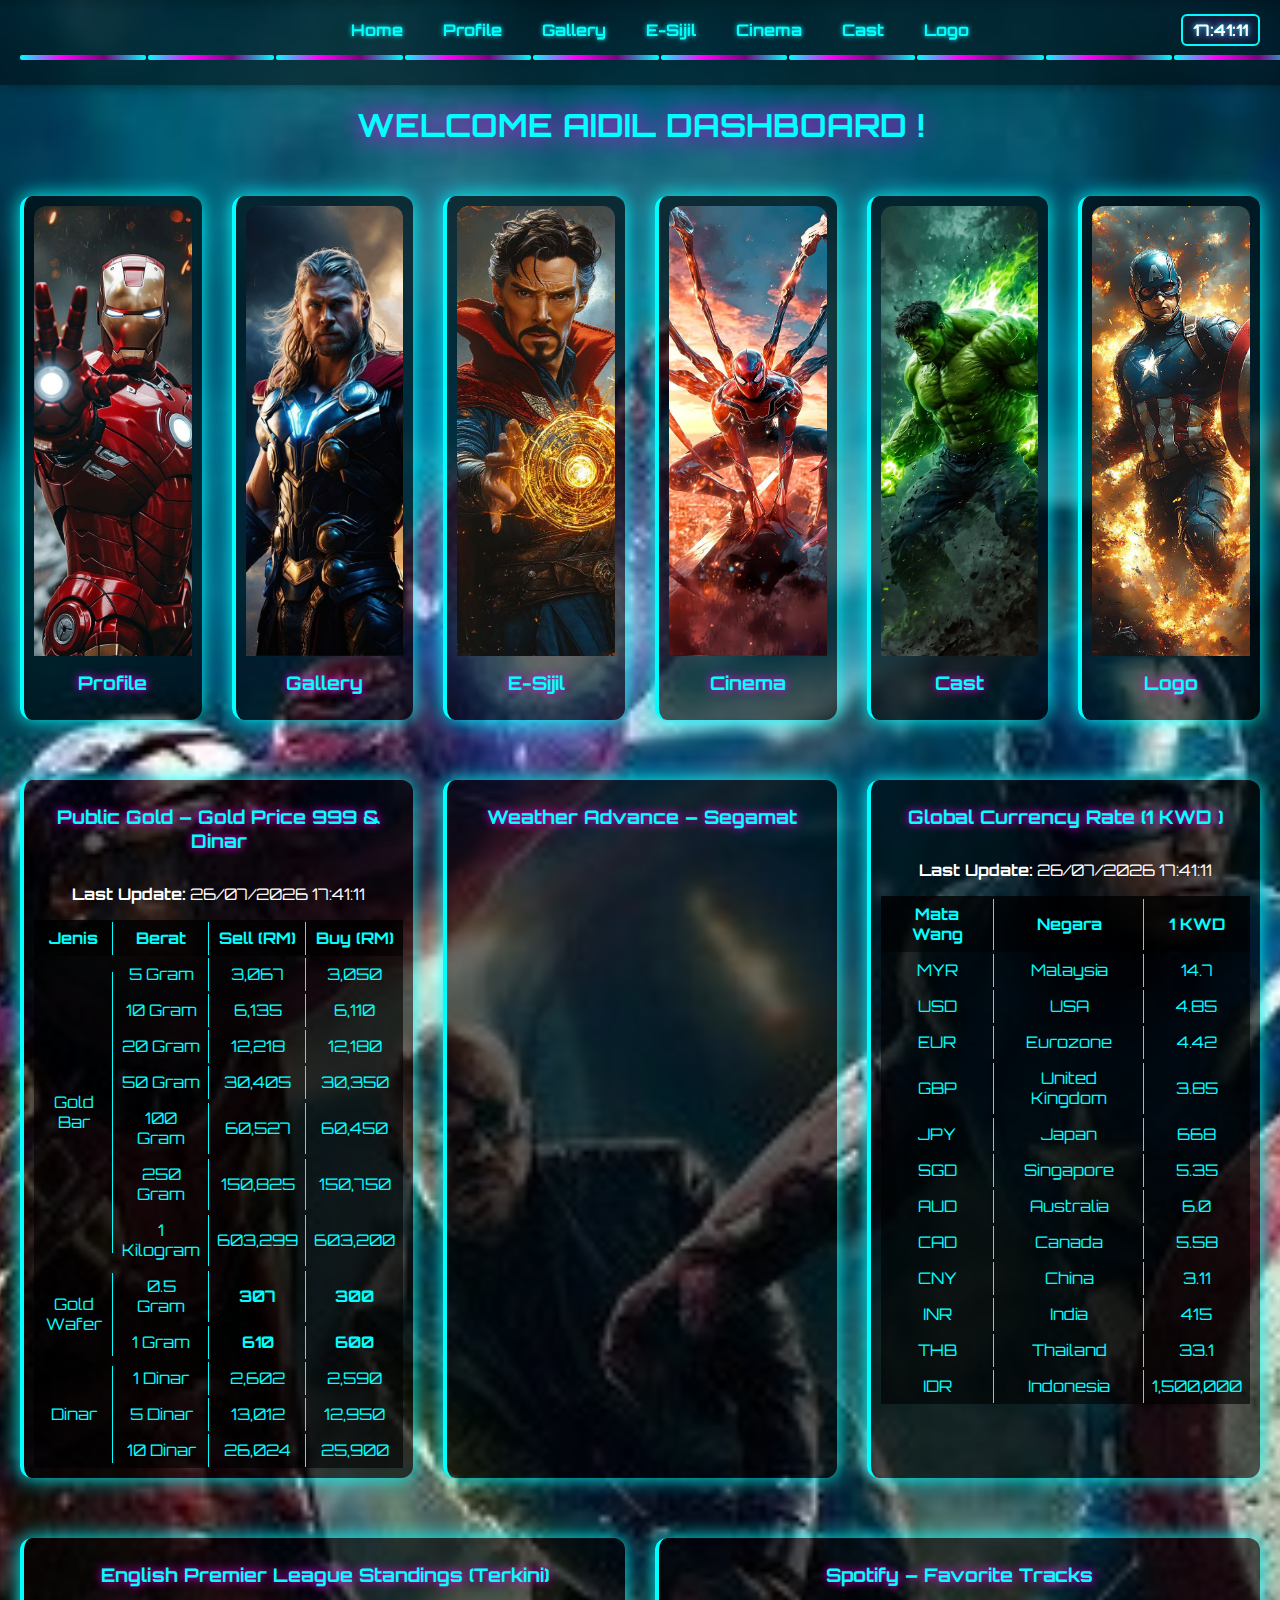
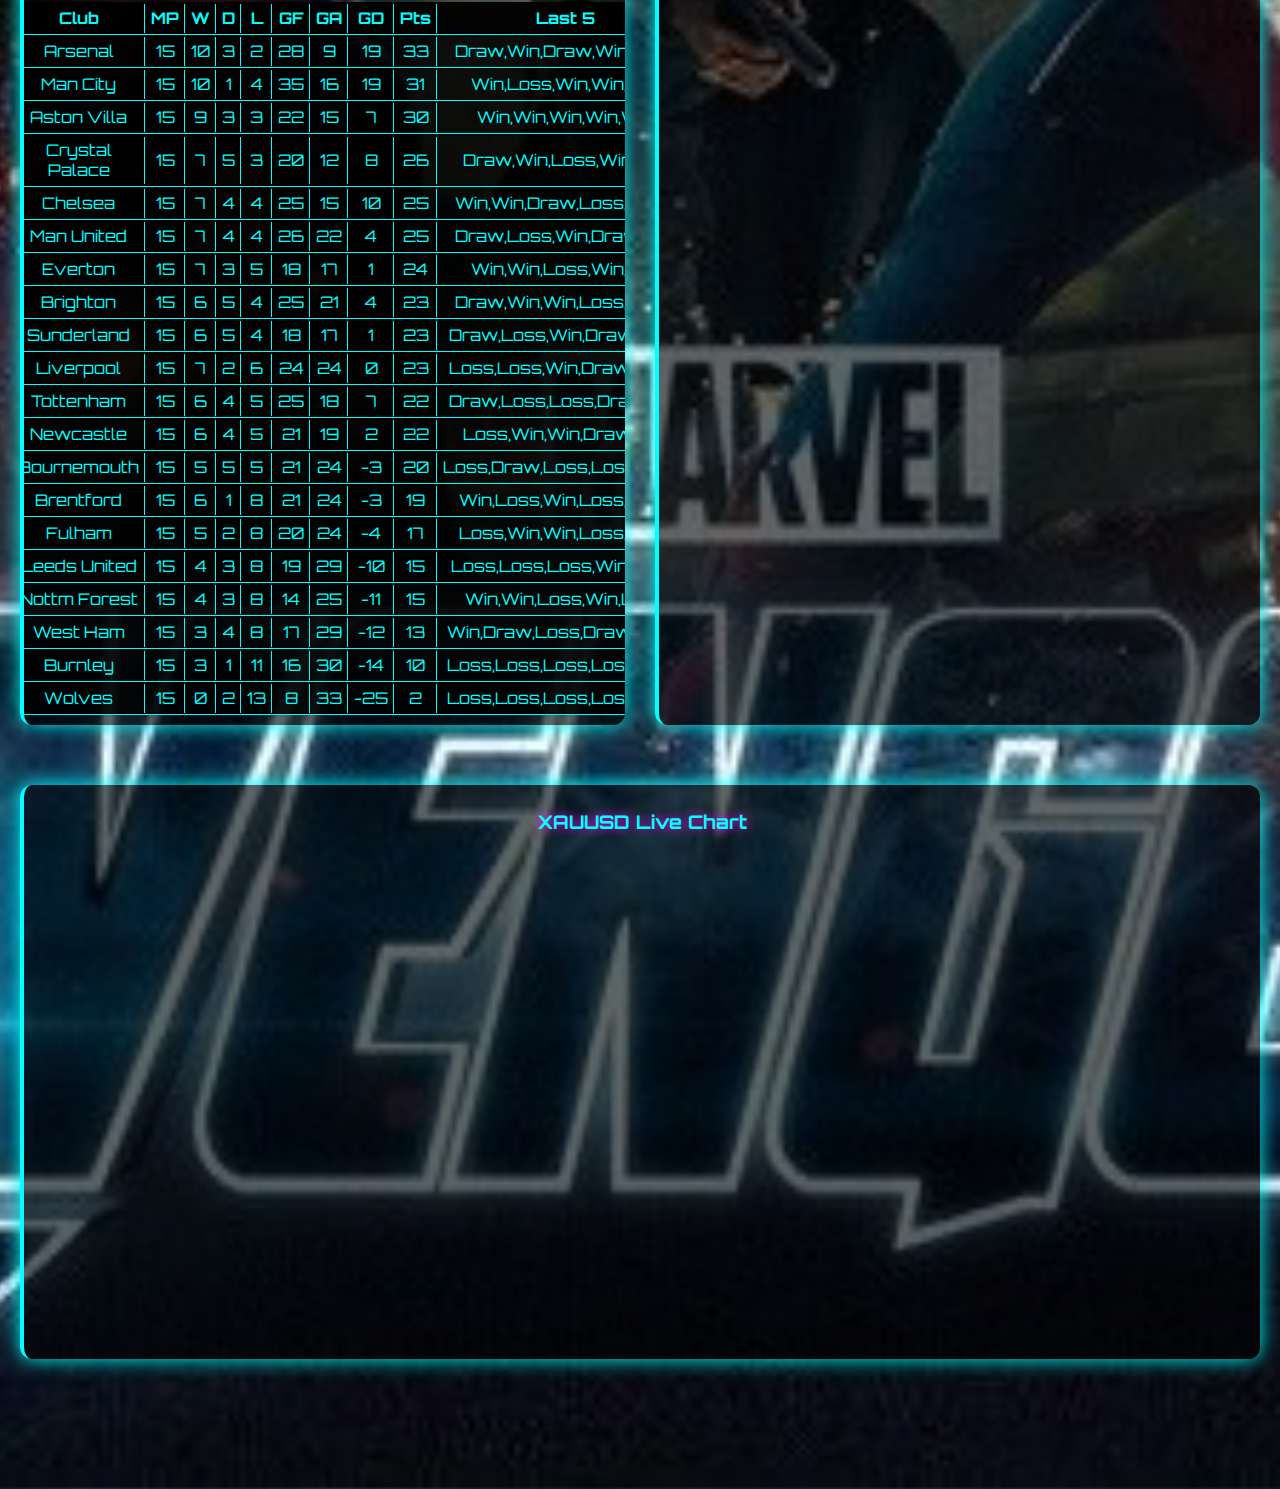
<file: index.html>
<!DOCTYPE html>
<html>
<head>
    <title>Avengers Gamers Dashboard – Gamers Neon</title>
    <style>
        @import url('https://fonts.googleapis.com/css2?family=Orbitron:wght@400;700&display=swap');

        /* ================= GLOBAL ================= */
        body {
            margin: 0;
            font-family: 'Orbitron', monospace;
            color: white;
            background-image: url('images/home_bg.jpg');
            background-size: cover;
            background-position: center;
            min-height: 100vh;
            overflow-x: hidden;
            padding-bottom: 100px;
        }

        /* ================= SCROLLBAR ================= */
        ::-webkit-scrollbar {
            width: 12px;
        }

        ::-webkit-scrollbar-track {
            background: #111;
        }

        ::-webkit-scrollbar-thumb {
            background: cyan;
            border-radius: 6px;
            box-shadow: 0 0 10px cyan;
        }

        ::-webkit-scrollbar-thumb:hover {
            background: #ff00ff;
            box-shadow: 0 0 15px #ff00ff;
        }

        /* Navbar */
        .navbar {
            width: 100%;
            display: flex;
            flex-direction: column;
            align-items: center; 
            padding: 10px 20px;
            background: rgba(0,0,0,0.5);
            backdrop-filter: blur(5px);
            box-shadow: 0 0 15px rgba(0,0,0,0.5);
            position: sticky;
            top: 0;
            z-index: 1000;
        }

        .navbar-menu-container {
            display: flex;
            justify-content: center;
            align-items: center;
            gap: 15px;
            width: 100%;
            max-width: 1200px;
            position: relative;
        }

        .navbar-menu {
            display: flex;
            gap: 12px;
            justify-content: center;
            align-items: center;
        }

        .navbar a {
            padding: 10px 14px;
            color: #00ffff;
            text-decoration: none;
            font-weight: bold;
            border-radius: 6px;
            text-shadow: 0 0 5px #00ffff;
            transition: 0.3s;
        }

        .navbar a:hover {
            background: #00ffff;
            color: #0d0d0d;
            text-shadow: 0 0 15px #ff00ff;
        }

        #digitalClock {
            font-family: 'Orbitron', monospace;
            font-size: 16px;
            font-weight: bold;
            padding: 4px 10px;
            border: 2px solid #00ffff;
            border-radius: 6px;
            text-align: center;
            text-shadow: 0 0 5px #00ffff, 0 0 15px #ff00ff;
            position: absolute;
            right: 0;
        }
        /* Visualizer */
        .navbar-visualizer {
            width: 100%;
            height: 20px;
            display: flex;
            gap: 2px;
            margin-top: 5px;
            overflow: hidden;
        }

        .navbar-visualizer .bar {
            flex: 1;
            height: 5px;
            background: linear-gradient(90deg, cyan, magenta, purple, cyan);
            border-radius: 2px;
            transition: height 0.05s linear;
        }
        /* ===== Avengers Gamers Dashboard ===== */
        h1 {
            text-align: center;
            margin-top: 20px;
            color: #00ffff;
            text-shadow: 0 0 25px #ff00ff;
        }

        /* Dashboard Grid */
        .dashboard {
            display: grid;
            gap: 30px; /* jarak lebih luas antara card */
            padding: 30px 20px;
        }

        .dashboard.top-section { 
            grid-template-columns: repeat(auto-fit, minmax(160px, 1fr)); 
        }
        .dashboard.middle-section { 
            grid-template-columns: repeat(auto-fit, minmax(280px, 1fr)); 
        }
        .dashboard.bottom-section { 
            grid-template-columns: repeat(auto-fit, minmax(320px, 1fr)); 
        }

        /* Card */
        .card {
            background: rgba(0,0,0,0.6);
            border-left: 4px solid #00ffff;
            box-shadow: 0 0 20px cyan;
            border-radius: 12px;
            text-align: center;
            cursor: pointer;
            display: flex;
            flex-direction: column;
            align-items: center;
            transition: all 0.3s ease;
            overflow: hidden;
            padding: 10px;
            min-height: 480px;
        }

        .card img, .card iframe {
            width: 100%;
            height: 450px;
            object-fit: cover;
            border-radius: 12px 12px 0 0;
        }

        .card h3 {
            color: #00ffff;
            text-shadow: 0 0 10px #ff00ff;
            margin: 15px 0;
        }

        .card:hover {
            border-left-color: #ff00ff;
            box-shadow: 0 0 40px #8a2be2;
            transform: translateY(-5px);
        }

        /* Tables */
        table {
            width:100%;
            border-collapse: collapse;
            color: #00ffff;
            font-family: 'Orbitron', monospace;
            text-align: center;
        }

        th, td {
            border: none;
            padding: 8px;
            position: relative;
            transition: all 0.3s ease;
        }

        td:not(:last-child)::after, th:not(:last-child)::after {
            content: '';
            position: absolute;
            right: 0;
            top: 5%;
            width: 1px;
            height: 90%;
            background: #00ffff;
        }

        td:hover, th:hover {
            color: #ff00ff;
            text-shadow: 0 0 5px #ff00ff, 0 0 15px #ff00ff, 0 0 25px #ff00ff;
            cursor: pointer;
        }

        thead tr { background: rgba(0,0,0,0.8); }
        tbody tr { background: rgba(0,0,0,0.6); }

        @keyframes neonBlink {
            0%,100% {color: #39ff14; text-shadow: 0 0 5px #39ff14, 0 0 15px #39ff14;}
            50% {color: #00ff00; text-shadow: 0 0 15px #00ff00, 0 0 30px #39ff14;}
        }
        .neon { font-weight:bold; animation: neonBlink 1s infinite; }

        /* EPL Table */
        #eplStandings th, #eplStandings td {
            padding: 6px;
            border-bottom: 1px solid #00ffff;
        }
        #eplStandings th { background: rgba(0,0,0,0.8); }
        #eplStandings td { background: rgba(0,0,0,0.6); }
        #eplStandings td:hover { color: #ff00ff; text-shadow: 0 0 5px #ff00ff, 0 0 15px #ff00ff; }

        /* Responsive */
        @media screen and (max-width: 900px){
            .dashboard {
                gap: 20px;
                padding: 20px 10px;
            }
            .card { min-height: 420px; }
        }

        @media screen and (max-width: 600px){
            .dashboard { gap: 15px; padding: 15px 10px; }
            .card img, .card iframe { height: 350px; }
            #digitalClock { position: relative; right: auto; margin-top: 5px; }
            .card { min-height: 400px; }
        }
    </style>
</head>
<body>

    

<!-- Navbar -->
<div class="navbar">
    <div class="navbar-menu-container">
        <div class="navbar-menu">
            <a href="index.html">Home</a>
            <a href="profile.html">Profile</a>
            <a href="gallery.html">Gallery</a>
            <a href="esijil.html">E-Sijil</a>
            <a href="cinema.html">Cinema</a>
            <a href="cast.html">Cast</a>
            <a href="Logo.html">Logo</a>
        </div>
        <div id="digitalClock"></div>
    </div>
    <div class="navbar-visualizer">
        <div class="bar"></div><div class="bar"></div><div class="bar"></div>
        <div class="bar"></div><div class="bar"></div><div class="bar"></div>
        <div class="bar"></div><div class="bar"></div><div class="bar"></div>
        <div class="bar"></div>
    </div>
</div>

<h1> WELCOME AIDIL DASHBOARD !</h1>

<!-- Top 6 Cards -->
<div class="dashboard top-section">
    <div class="card" onclick="location.href='profile.html'"><img src="images/card_profile.jpg"><h3>Profile</h3></div>
    <div class="card" onclick="location.href='gallery.html'"><img src="images/card_gallery.jpg"><h3>Gallery</h3></div>
    <div class="card" onclick="location.href='esijil.html'"><img src="images/card_e-sijil.jpg"><h3>E-Sijil</h3></div>
    <div class="card" onclick="location.href='cinema.html'"><img src="images/card_cinema.jpg"><h3>Cinema</h3></div>
    <div class="card" onclick="location.href='cast.html'"><img src="images/card_cast.jpg"><h3>Cast</h3></div>
    <div class="card" onclick="location.href='logo.html'"><img src="images/card_logo.jpg"><h3>Logo</h3></div>
</div>

<!-- Middle 3 Cards -->
<div class="dashboard middle-section">
    <!-- Gold -->
    <div class="card">
        <h3>Public Gold – Gold Price 999 & Dinar</h3>
        <p><strong>Last Update:</strong> <span id="goldLastUpdate"></span></p>
        <table>
            <thead><tr><th>Jenis</th><th>Berat</th><th>Sell (RM)</th><th>Buy (RM)</th></tr></thead>
            <tbody>
                <tr><td rowspan="7">Gold Bar</td><td>5 Gram</td><td>3,067</td><td>3,050</td></tr>
                <tr><td>10 Gram</td><td>6,135</td><td>6,110</td></tr>
                <tr><td>20 Gram</td><td>12,218</td><td>12,180</td></tr>
                <tr><td>50 Gram</td><td>30,405</td><td>30,350</td></tr>
                <tr><td>100 Gram</td><td>60,527</td><td>60,450</td></tr>
                <tr><td>250 Gram</td><td>150,825</td><td>150,750</td></tr>
                <tr><td>1 Kilogram</td><td>603,299</td><td>603,200</td></tr>
                <tr><td rowspan="2">Gold Wafer</td><td>0.5 Gram</td><td class="neon">307</td><td class="neon">300</td></tr>
                <tr><td>1 Gram</td><td class="neon">610</td><td class="neon">600</td></tr>
                <tr><td rowspan="3">Dinar</td><td>1 Dinar</td><td>2,602</td><td>2,590</td></tr>
                <tr><td>5 Dinar</td><td>13,012</td><td>12,950</td></tr>
                <tr><td>10 Dinar</td><td>26,024</td><td>25,900</td></tr>
            </tbody>
        </table>
    </div>

    <!-- Weather -->
    <div class="card">
        <h3>Weather Advance – Segamat</h3>
        <iframe src="https://embed.windy.com/embed2.html?lat=2.49&lon=102.79&zoom=6&level=surface&overlay=rain&product=ecmwf"
            style="width:100%; height:450px; border-radius:12px; border:none;"></iframe>
    </div>

    <!-- Currency -->
    <div class="card">
        <h3>Global Currency Rate (1 KWD )</h3>
        <p><strong>Last Update:</strong> <span id="currencyLastUpdate"></span></p>
        <table>
            <thead><tr><th>Mata Wang</th><th>Negara</th><th>1 KWD </th></tr></thead>
            <tbody>
                <tr><td>MYR</td><td>Malaysia</td><td>14.7</td></tr>
                <tr><td>USD</td><td>USA</td><td>4.85</td></tr>
                <tr><td>EUR</td><td>Eurozone</td><td>4.42</td></tr>
                <tr><td>GBP</td><td>United Kingdom</td><td>3.85</td></tr>
                <tr><td>JPY</td><td>Japan</td><td>668</td></tr>
                <tr><td>SGD</td><td>Singapore</td><td>5.35</td></tr>
                <tr><td>AUD</td><td>Australia</td><td>6.0</td></tr>
                <tr><td>CAD</td><td>Canada</td><td>5.58</td></tr>
                <tr><td>CNY</td><td>China</td><td>3.11</td></tr>
                <tr><td>INR</td><td>India</td><td>415</td></tr>
                <tr><td>THB</td><td>Thailand</td><td>33.1</td></tr>
                <tr><td>IDR</td><td>Indonesia</td><td>1,500,000</td></tr>
            </tbody>
        </table>
    </div>
</div>

<!-- Bottom 1: EPL Standings + Spotify -->
<div class="dashboard bottom-section">
    <!-- EPL Standings -->
    <div class="card">
        <h3>English Premier League Standings (Terkini)</h3>
        <table id="eplStandings">
            <thead>
                <tr>
                    <th>Rank</th>
                    <th>Club</th>
                    <th>MP</th>
                    <th>W</th>
                    <th>D</th>
                    <th>L</th>
                    <th>GF</th>
                    <th>GA</th>
                    <th>GD</th>
                    <th>Pts</th>
                    <th>Last 5</th>
                </tr>
            </thead>
            <tbody></tbody>
        </table>
    </div>

    <!-- Spotify -->
    <div class="card">
        <h3>Spotify – Favorite Tracks</h3>
        <iframe src="https://open.spotify.com/embed/playlist/37i9dQZF1DXcBWIGoYBM5M" 
            width="100%" height="450" frameborder="0" allowtransparency="true" allow="encrypted-media" 
            style="border-radius:12px; border:none;"></iframe>
    </div>
</div>

<!-- Bottom 2: TradingView -->
<div class="dashboard bottom-section">
    <div class="card">
        <h3>XAUUSD Live Chart</h3>
        <iframe src="https://s.tradingview.com/widgetembed/?symbol=XAUUSD&interval=60&hidesidetoolbar=1&theme=dark&style=1"
            style="width:100%; height:500px; border-radius:12px; border:none;"></iframe>
    </div>
</div>

<script>
    // Update clock & last update
    function updateAllTime() {
        const now = new Date();
        const day = String(now.getDate()).padStart(2,'0');
        const month = String(now.getMonth()+1).padStart(2,'0');
        const year = now.getFullYear();
        const h = String(now.getHours()).padStart(2,'0');
        const m = String(now.getMinutes()).padStart(2,'0');
        const s = String(now.getSeconds()).padStart(2,'0');
        const formattedTime = `${day}/${month}/${year} ${h}:${m}:${s}`;

        document.getElementById('goldLastUpdate').textContent = formattedTime;
        document.getElementById('currencyLastUpdate').textContent = formattedTime;
        document.getElementById('digitalClock').textContent = h+':'+m+':'+s;
    }
    setInterval(updateAllTime,1000);
    updateAllTime();

    // EPL Data
    const eplData = [
      {rank:1, club:"Arsenal", mp:15, w:10, d:3, l:2, gf:28, ga:9, gd:19, pts:33, last5:"Draw,Win,Draw,Win,Loss"},
      {rank:2, club:"Man City", mp:15, w:10, d:1, l:4, gf:35, ga:16, gd:19, pts:31, last5:"Win,Loss,Win,Win,Win"},
      {rank:3, club:"Aston Villa", mp:15, w:9, d:3, l:3, gf:22, ga:15, gd:7, pts:30, last5:"Win,Win,Win,Win,Win"},
      {rank:4, club:"Crystal Palace", mp:15, w:7, d:5, l:3, gf:20, ga:12, gd:8, pts:26, last5:"Draw,Win,Loss,Win,Win"},
      {rank:5, club:"Chelsea", mp:15, w:7, d:4, l:4, gf:25, ga:15, gd:10, pts:25, last5:"Win,Win,Draw,Loss,Draw"},
      {rank:6, club:"Man United", mp:15, w:7, d:4, l:4, gf:26, ga:22, gd:4, pts:25, last5:"Draw,Loss,Win,Draw,Win"},
      {rank:7, club:"Everton", mp:15, w:7, d:3, l:5, gf:18, ga:17, gd:1, pts:24, last5:"Win,Win,Loss,Win,Win"},
      {rank:8, club:"Brighton", mp:15, w:6, d:5, l:4, gf:25, ga:21, gd:4, pts:23, last5:"Draw,Win,Win,Loss,Draw"},
      {rank:9, club:"Sunderland", mp:15, w:6, d:5, l:4, gf:18, ga:17, gd:1, pts:23, last5:"Draw,Loss,Win,Draw,Loss"},
      {rank:10, club:"Liverpool", mp:15, w:7, d:2, l:6, gf:24, ga:24, gd:0, pts:23, last5:"Loss,Loss,Win,Draw,Draw"},
      {rank:11, club:"Tottenham", mp:15, w:6, d:4, l:5, gf:25, ga:18, gd:7, pts:22, last5:"Draw,Loss,Loss,Draw,Win"},
      {rank:12, club:"Newcastle", mp:15, w:6, d:4, l:5, gf:21, ga:19, gd:2, pts:22, last5:"Loss,Win,Win,Draw,Win"},
      {rank:13, club:"Bournemouth", mp:15, w:5, d:5, l:5, gf:21, ga:24, gd:-3, pts:20, last5:"Loss,Draw,Loss,Loss,Draw"},
      {rank:14, club:"Brentford", mp:15, w:6, d:1, l:8, gf:21, ga:24, gd:-3, pts:19, last5:"Win,Loss,Win,Loss,Loss"},
      {rank:15, club:"Fulham", mp:15, w:5, d:2, l:8, gf:20, ga:24, gd:-4, pts:17, last5:"Loss,Win,Win,Loss,Loss"},
      {rank:16, club:"Leeds United", mp:15, w:4, d:3, l:8, gf:19, ga:29, gd:-10, pts:15, last5:"Loss,Loss,Loss,Win,Draw"},
      {rank:17, club:"Nottm Forest", mp:15, w:4, d:3, l:8, gf:14, ga:25, gd:-11, pts:15, last5:"Win,Win,Loss,Win,Loss"},
      {rank:18, club:"West Ham", mp:15, w:3, d:4, l:8, gf:17, ga:29, gd:-12, pts:13, last5:"Win,Draw,Loss,Draw,Draw"},
      {rank:19, club:"Burnley", mp:15, w:3, d:1, l:11, gf:16, ga:30, gd:-14, pts:10, last5:"Loss,Loss,Loss,Loss,Loss"},
      {rank:20, club:"Wolves", mp:15, w:0, d:2, l:13, gf:8, ga:33, gd:-25, pts:2, last5:"Loss,Loss,Loss,Loss,Loss"}
    ];

    const tbody = document.querySelector("#eplStandings tbody");
    eplData.forEach(team => {
        const row = document.createElement("tr");
        row.innerHTML = `
            <td>${team.rank}</td>
            <td>${team.club}</td>
            <td>${team.mp}</td>
            <td>${team.w}</td>
            <td>${team.d}</td>
            <td>${team.l}</td>
            <td>${team.gf}</td>
            <td>${team.ga}</td>
            <td>${team.gd}</td>
            <td>${team.pts}</td>
            <td>${team.last5}</td>
        `;
        tbody.appendChild(row);
    });
</script>

</body>
</html>
</file>
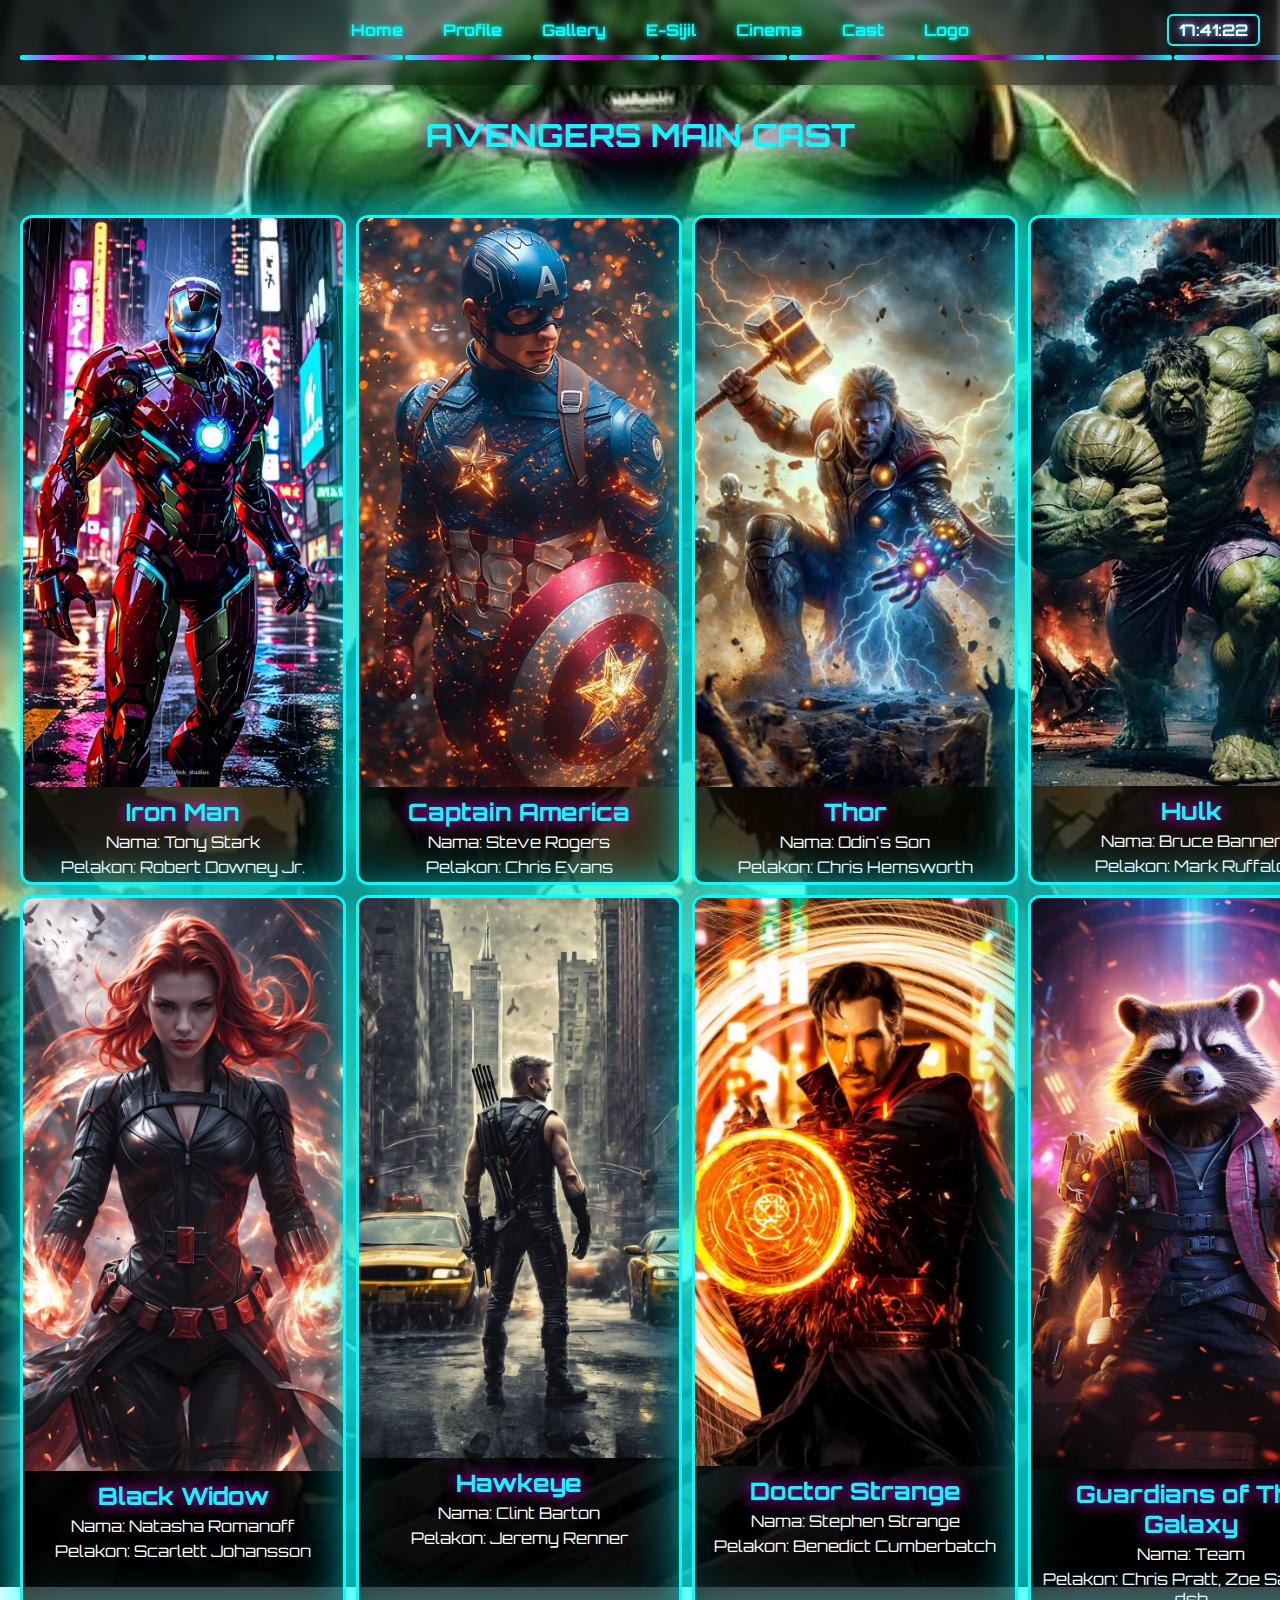
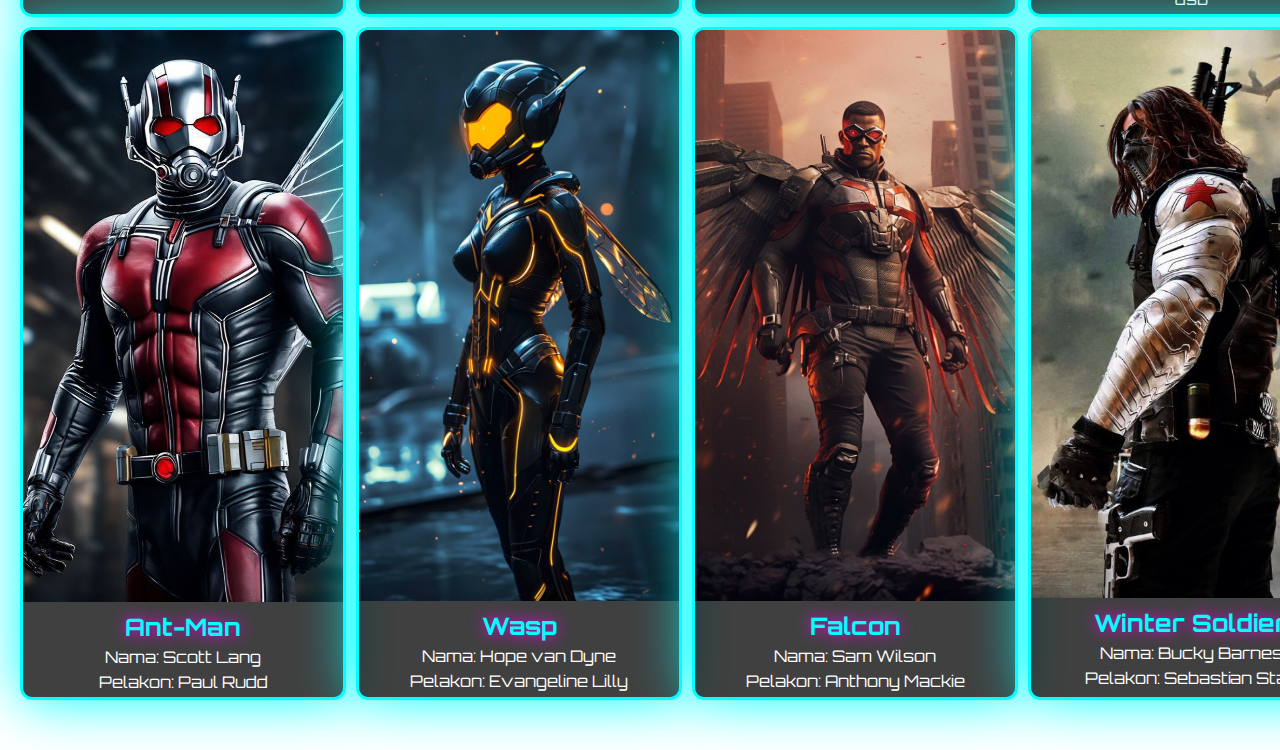
<file: cast.html>
<!DOCTYPE html>
<html>
<head>
    <title>Cast Avengers – Gamers Neon</title>
    <style>
        @import url('https://fonts.googleapis.com/css2?family=Orbitron:wght@400;700&display=swap');

        /* ================= GLOBAL ================= */
        body {
            margin: 0;
            font-family: 'Orbitron', monospace;
            background: url('images/cast_bg.jpg') no-repeat center center fixed;
            background-size: cover;
            color: #fff;
            overflow-x: hidden;
        }

        /* ================= SCROLLBAR ================= */
        ::-webkit-scrollbar {
            width: 12px;
        }

        ::-webkit-scrollbar-track {
            background: #111;
        }

        ::-webkit-scrollbar-thumb {
            background: cyan;
            border-radius: 6px;
            box-shadow: 0 0 10px cyan;
        }

        ::-webkit-scrollbar-thumb:hover {
            background: #ff00ff;
            box-shadow: 0 0 15px #ff00ff;
        }

        /* ================= NAVBAR ================= */
.navbar {
    width: 100%;
    display: flex;
    flex-direction: column;
    align-items: center; 
    padding: 10px 20px;
    background: rgba(0,0,0,0.5);
    backdrop-filter: blur(5px);
    box-shadow: 0 0 15px rgba(0,0,0,0.5);
    position: sticky;
    top: 0;
    z-index: 1000;
}

.navbar-menu-container {
    display: flex;
    justify-content: center;
    align-items: center;
    gap: 15px;
    width: 100%;
    max-width: 1200px;
    position: relative;
}

.navbar-menu {
    display: flex;
    gap: 12px;
    justify-content: center;
    align-items: center;
}

.navbar a {
    padding: 10px 14px;
    color: #00ffff;
    text-decoration: none;
    font-weight: bold;
    border-radius: 6px;
    text-shadow: 0 0 5px #00ffff;
    transition: 0.3s;
}

.navbar a:hover {
    background: #00ffff;
    color: #111;
    text-shadow: 0 0 15px #ff00ff;
}

#digitalClock {
    font-family: 'Orbitron', monospace;
    font-size: 16px;
    font-weight: bold;
    padding: 4px 10px;
    border: 2px solid #00ffff;
    border-radius: 6px;
    text-align: center;
    text-shadow: 0 0 5px #00ffff, 0 0 15px #ff00ff;
    position: absolute;
    right: 0;
}

.navbar-visualizer {
    width: 100%;
    height: 20px;
    display: flex;
    gap: 2px;
    margin-top: 5px;
    overflow: hidden;
}

.navbar-visualizer .bar {
    flex: 1;
    height: 5px;
    background: linear-gradient(90deg, cyan, magenta, purple, cyan);
    border-radius: 2px;
    transition: height 0.05s linear;
}

        h1 {
    text-align: center;
    color: #00ffff;
    text-shadow: 0 0 25px #ff00ff;
    margin-top: 30px;   /* RAPAT DENGAN NAVBAR */
    margin-bottom: 10px; /* rapat dengan card */
}


        /* CAST GRID BESAR */
        .cast-container {
            display: grid;
            grid-template-columns: repeat(6, 1fr);
            gap: 10px; /* rapat */
            padding: 50px 20px;
            justify-items: center;
        }

        /* Card individual BESAR */
        .cast-card {
            background: rgba(0,0,0,0.75);
            border: 3px solid #00ffff;
            border-radius: 12px;
            box-shadow: 0 0 55px #00ffff;
            width: 300px; /* lebih besar dari sebelumnya */
            overflow: hidden;
            transition: 0.3s;
            text-align: center;
        }

        .cast-card:hover {
            border-color: #ff00ff;
            box-shadow: 0 0 70px #ff00ff;
        }

        .cast-card img {
            width: 100%;
            height: auto;
            display: block;
        }

        .cast-card h2 {
            margin: 10px 0 5px 0;
            color:#00ffff;
            font-size: 24px;
            text-shadow:0 0 15px #ff00ff;
        }

        .cast-card p {
            margin: 5px 0;
            font-size: 16px;
        }

        /* RESPONSIVE */
        @media(max-width: 1600px){
            .cast-container {
                grid-template-columns: repeat(4, 1fr);
            }
            .cast-card {
                width: 320px;
            }
        }

        @media(max-width: 1200px){
            .cast-container {
                grid-template-columns: repeat(3, 1fr);
            }
            .cast-card {
                width: 320px;
            }
        }

        @media(max-width: 900px){
            .cast-container {
                grid-template-columns: repeat(2, 1fr);
            }
            .cast-card {
                width: 80%;
            }
        }

        @media(max-width: 600px){
            .cast-container {
                grid-template-columns: 1fr;
            }
            .cast-card {
                width: 90%;
            }
        }

    </style>
</head>
<body>

<!-- ================= NAVBAR ================= -->
<div class="navbar">
    <div class="navbar-menu-container">
        <div class="navbar-menu">
            <a href="index.html">Home</a>
            <a href="profile.html">Profile</a>
            <a href="gallery.html">Gallery</a>
            <a href="esijil.html">E-Sijil</a>
            <a href="cinema.html">Cinema</a>
            <a href="cast.html">Cast</a>
            <a href="logo.html">Logo</a>
        </div>
        <div id="digitalClock"></div>
    </div>
    <div class="navbar-visualizer">
        <div class="bar"></div><div class="bar"></div><div class="bar"></div>
        <div class="bar"></div><div class="bar"></div><div class="bar"></div>
        <div class="bar"></div><div class="bar"></div><div class="bar"></div>
        <div class="bar"></div>
    </div>
</div>

<h1>AVENGERS MAIN CAST</h1>

<!-- CAST CARDS -->
<div class="cast-container">
    <div class="cast-card">
        <img src="images/cast_1.jpg" alt="Iron Man">
        <h2>Iron Man</h2>
        <p>Nama: Tony Stark</p>
        <p>Pelakon: Robert Downey Jr.</p>
    </div>
    <div class="cast-card">
        <img src="images/cast_2.jpg" alt="Captain America">
        <h2>Captain America</h2>
        <p>Nama: Steve Rogers</p>
        <p>Pelakon: Chris Evans</p>
    </div>
    <div class="cast-card">
        <img src="images/cast_3.jpg" alt="Thor">
        <h2>Thor</h2>
        <p>Nama: Odin's Son</p>
        <p>Pelakon: Chris Hemsworth</p>
    </div>
    <div class="cast-card">
        <img src="images/cast_4.jpg" alt="Hulk">
        <h2>Hulk</h2>
        <p>Nama: Bruce Banner</p>
        <p>Pelakon: Mark Ruffalo</p>
    </div>
    <div class="cast-card">
        <img src="images/cast_5.jpg" alt="Black Widow">
        <h2>Black Widow</h2>
        <p>Nama: Natasha Romanoff</p>
        <p>Pelakon: Scarlett Johansson</p>
    </div>
    <div class="cast-card">
        <img src="images/cast_6.jpg" alt="Hawkeye">
        <h2>Hawkeye</h2>
        <p>Nama: Clint Barton</p>
        <p>Pelakon: Jeremy Renner</p>
    </div>
    <div class="cast-card">
        <img src="images/cast_7.jpg" alt="Doctor Strange">
        <h2>Doctor Strange</h2>
        <p>Nama: Stephen Strange</p>
        <p>Pelakon: Benedict Cumberbatch</p>
    </div>
    <div class="cast-card">
        <img src="images/cast_8.jpg" alt="Guardians of The Galaxy">
        <h2>Guardians of The Galaxy</h2>
        <p>Nama: Team</p>
        <p>Pelakon: Chris Pratt, Zoe Saldana, dsb</p>
    </div>
    <div class="cast-card">
        <img src="images/cast_9.jpg" alt="Ant-Man">
        <h2>Ant-Man</h2>
        <p>Nama: Scott Lang</p>
        <p>Pelakon: Paul Rudd</p>
    </div>
    <div class="cast-card">
        <img src="images/cast_10.jpg" alt="Wasp">
        <h2>Wasp</h2>
        <p>Nama: Hope van Dyne</p>
        <p>Pelakon: Evangeline Lilly</p>
    </div>
    <div class="cast-card">
        <img src="images/cast_11.jpg" alt="Falcon">
        <h2>Falcon</h2>
        <p>Nama: Sam Wilson</p>
        <p>Pelakon: Anthony Mackie</p>
    </div>
    <div class="cast-card">
        <img src="images/cast_12.jpg" alt="Winter Soldier">
        <h2>Winter Soldier</h2>
        <p>Nama: Bucky Barnes</p>
        <p>Pelakon: Sebastian Stan</p>
    </div>
</div>
<script>
    function updateClock() {
        const now = new Date();
        let h = now.getHours();
        let m = now.getMinutes();
        let s = now.getSeconds();
        h = h < 10 ? '0'+h : h;
        m = m < 10 ? '0'+m : m;
        s = s < 10 ? '0'+s : s;
        document.getElementById('digitalClock').textContent = h + ':' + m + ':' + s;
    }
    setInterval(updateClock, 1000);
    updateClock();
</script>
</body>
</html>
</file>
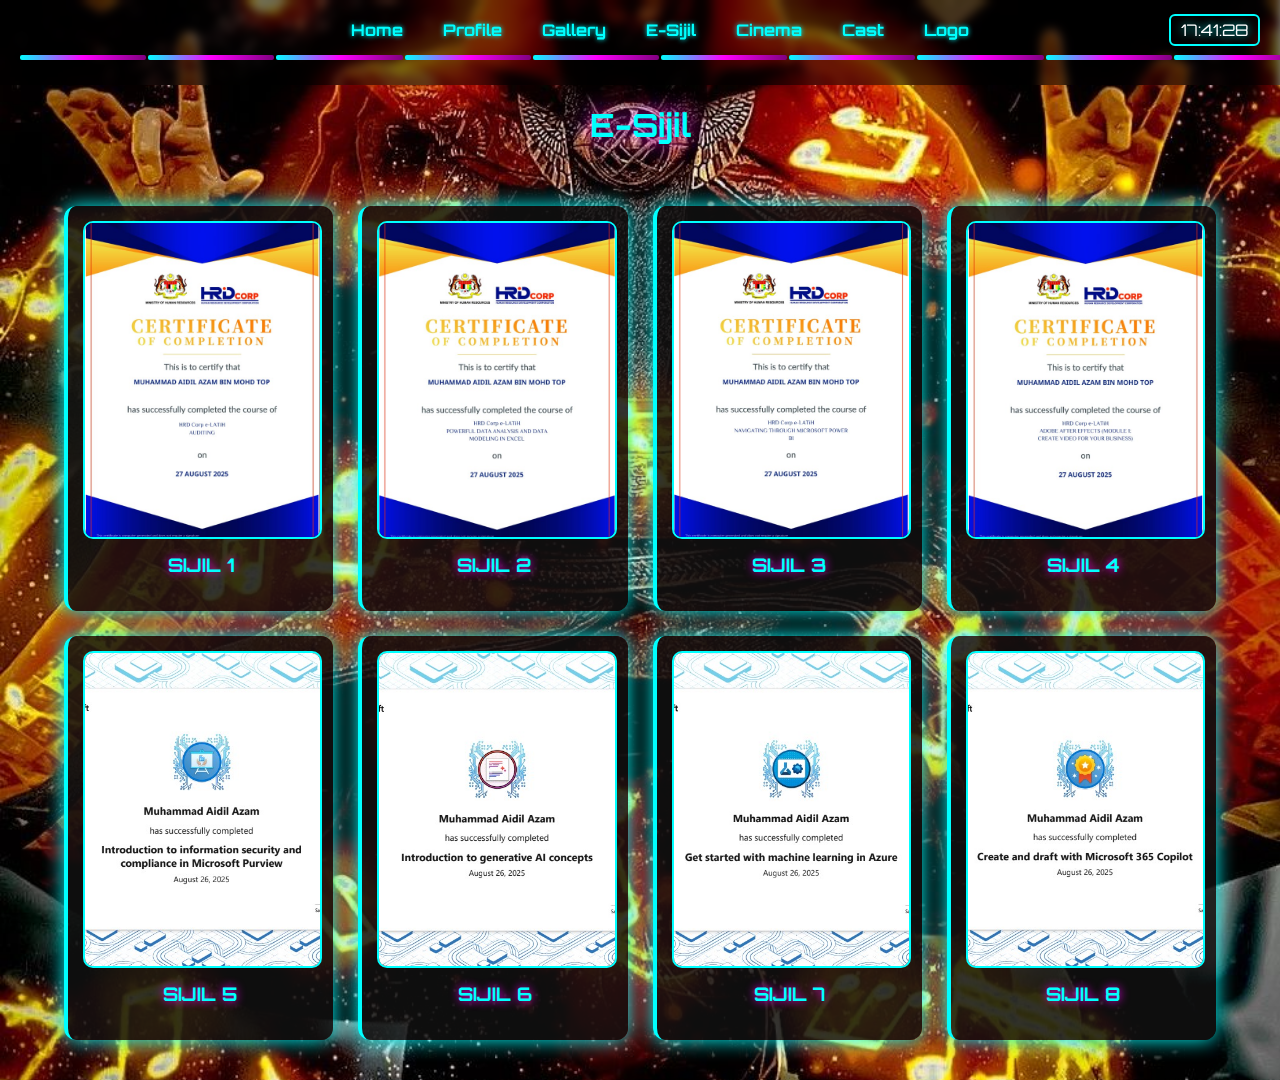
<file: esijil.html>
<!DOCTYPE html>
<html>
<head>
    <title>E-Sijil – Gamers Neon</title>
    <style>
        @import url('https://fonts.googleapis.com/css2?family=Orbitron:wght@400;700&display=swap');

        /* ================= GLOBAL ================= */
        body {
            margin: 0;
            font-family: 'Orbitron', monospace;
            background: url('images/e-sijil_bg.jpg') no-repeat center center fixed;
            background-size: cover;
            color: #fff;
            overflow-x: hidden;
        }

        /* ================= SCROLLBAR ================= */
        ::-webkit-scrollbar {
            width: 12px;
        }
        ::-webkit-scrollbar-track {
            background: #111;
        }
        ::-webkit-scrollbar-thumb {
            background: cyan;
            border-radius: 6px;
            box-shadow: 0 0 10px cyan;
        }
        ::-webkit-scrollbar-thumb:hover {
            background: #ff00ff;
            box-shadow: 0 0 15px #ff00ff;
        }

        /* ================= NAVBAR ================= */
        .navbar {
            width: 100%;
            display: flex;
            flex-direction: column;
            align-items: center;
            padding: 10px 20px;
            background: rgba(0,0,0,0.5);
            backdrop-filter: blur(5px);
            position: sticky;
            top: 0;
            z-index: 1000;
        }

        .navbar-menu-container {
            display: flex;
            justify-content: center;
            align-items: center;
            gap: 15px;
            width: 100%;
            max-width: 1200px;
            position: relative;
        }

        .navbar-menu {
            display: flex;
            gap: 12px;
        }

        .navbar a {
            padding: 10px 14px;
            color: #00ffff;
            text-decoration: none;
            font-weight: bold;
            border-radius: 6px;
            text-shadow: 0 0 5px #00ffff;
            transition: 0.3s;
        }

        .navbar a:hover {
            background: #00ffff;
            color: #0d0d0d;
            text-shadow: 0 0 15px #ff00ff;
        }

        #digitalClock {
            font-size: 16px;
            padding: 4px 10px;
            border: 2px solid #00ffff;
            border-radius: 6px;
            text-shadow: 0 0 10px cyan;
            position: absolute;
            right: 0;
        }

        .navbar-visualizer {
            width: 100%;
            height: 20px;
            display: flex;
            gap: 2px;
            margin-top: 5px;
        }

        .navbar-visualizer .bar {
            flex: 1;
            height: 5px;
            background: linear-gradient(90deg, cyan, magenta, purple);
            border-radius: 2px;
        }

        /* ================= E-SIJIL ================= */
        h1 {
            text-align: center;
            margin-top: 20px;
            color: #00ffff;
            text-shadow: 0 0 25px #ff00ff;
        }

        .certificate-container {
            width: 90%;
            margin: auto;
            display: grid;
            grid-template-columns: repeat(4, 1fr);
            gap: 25px;
            padding: 40px 0;
        }

        .certificate-card {
            background: rgba(17,17,17,0.85);
            padding: 15px;
            border-radius: 12px;
            border-left: 4px solid cyan;
            box-shadow: 0 0 20px cyan;
            text-align: center;
            transition: 0.3s;
        }

        .certificate-card:hover {
            border-left-color: magenta;
            box-shadow: 0 0 35px magenta;
        }

        .certificate-card img {
            width: 100%;
            aspect-ratio: 3/4;
            object-fit: cover;
            border-radius: 10px;
            border: 2px solid cyan;
            cursor: pointer;
            transition: 0.3s;
        }

        .certificate-card img:hover {
            transform: scale(1.05);
        }

        .certificate-card h3 {
            margin-top: 10px;
            color: #00ffff;
            text-shadow: 0 0 10px magenta;
        }

        @media(max-width: 900px) {
            .certificate-container {
                grid-template-columns: repeat(2, 1fr);
            }
        }

        @media(max-width: 500px) {
            .certificate-container {
                grid-template-columns: 1fr;
            }
        }

        /* ================= FULLSCREEN VIEWER ================= */
        .image-viewer {
            position: fixed;
            top: 0;
            left: 0;
            width: 100%;
            height: 100%;
            background: rgba(0,0,0,0.95);
            display: none;
            justify-content: center;
            align-items: center;
            z-index: 9999;
        }

        .image-viewer img {
            max-width: 90%;
            max-height: 90%;
            border-radius: 12px;
            border: 3px solid cyan;
            box-shadow: 0 0 40px cyan;
        }

        .image-viewer span {
            position: absolute;
            top: 20px;
            right: 30px;
            font-size: 35px;
            color: cyan;
            cursor: pointer;
            text-shadow: 0 0 20px magenta;
        }
    </style>
</head>

<body>

<!-- NAVBAR -->
<div class="navbar">
    <div class="navbar-menu-container">
        <div class="navbar-menu">
            <a href="index.html">Home</a>
            <a href="profile.html">Profile</a>
            <a href="gallery.html">Gallery</a>
            <a href="esijil.html">E-Sijil</a>
            <a href="cinema.html">Cinema</a>
            <a href="cast.html">Cast</a>
            <a href="logo.html">Logo</a>
        </div>
        <div id="digitalClock"></div>
    </div>

    <div class="navbar-visualizer">
        <div class="bar"></div><div class="bar"></div><div class="bar"></div>
        <div class="bar"></div><div class="bar"></div><div class="bar"></div>
        <div class="bar"></div><div class="bar"></div><div class="bar"></div>
        <div class="bar"></div>
    </div>
</div>

<h1>E-Sijil</h1>

<!-- SIJIL GRID -->
<div class="certificate-container">
    <div class="certificate-card"><img src="images/SIJIL_1.jpg" onclick="openImage(this.src)"><h3>SIJIL 1</h3></div>
    <div class="certificate-card"><img src="images/SIJIL_2.jpg" onclick="openImage(this.src)"><h3>SIJIL 2</h3></div>
    <div class="certificate-card"><img src="images/SIJIL_3.jpg" onclick="openImage(this.src)"><h3>SIJIL 3</h3></div>
    <div class="certificate-card"><img src="images/SIJIL_4.jpg" onclick="openImage(this.src)"><h3>SIJIL 4</h3></div>

    <div class="certificate-card"><img src="images/SIJIL_5.jpg" onclick="openImage(this.src)"><h3>SIJIL 5</h3></div>
    <div class="certificate-card"><img src="images/SIJIL_6.jpg" onclick="openImage(this.src)"><h3>SIJIL 6</h3></div>
    <div class="certificate-card"><img src="images/SIJIL_7.jpg" onclick="openImage(this.src)"><h3>SIJIL 7</h3></div>
    <div class="certificate-card"><img src="images/SIJIL_8.jpg" onclick="openImage(this.src)"><h3>SIJIL 8</h3></div>
</div>

<!-- FULLSCREEN IMAGE -->
<div class="image-viewer" id="imageViewer" onclick="closeImage()">
    <span>✖</span>
    <img id="viewerImg">
</div>

<script>
    function updateClock() {
        const n = new Date();
        document.getElementById("digitalClock").innerHTML =
            String(n.getHours()).padStart(2,'0') + ":" +
            String(n.getMinutes()).padStart(2,'0') + ":" +
            String(n.getSeconds()).padStart(2,'0');
    }
    setInterval(updateClock,1000);
    updateClock();

    function openImage(src){
        document.getElementById("viewerImg").src = src;
        document.getElementById("imageViewer").style.display = "flex";
    }

    function closeImage(){
        document.getElementById("imageViewer").style.display = "none";
    }
</script>

</body>
</html>
</file>
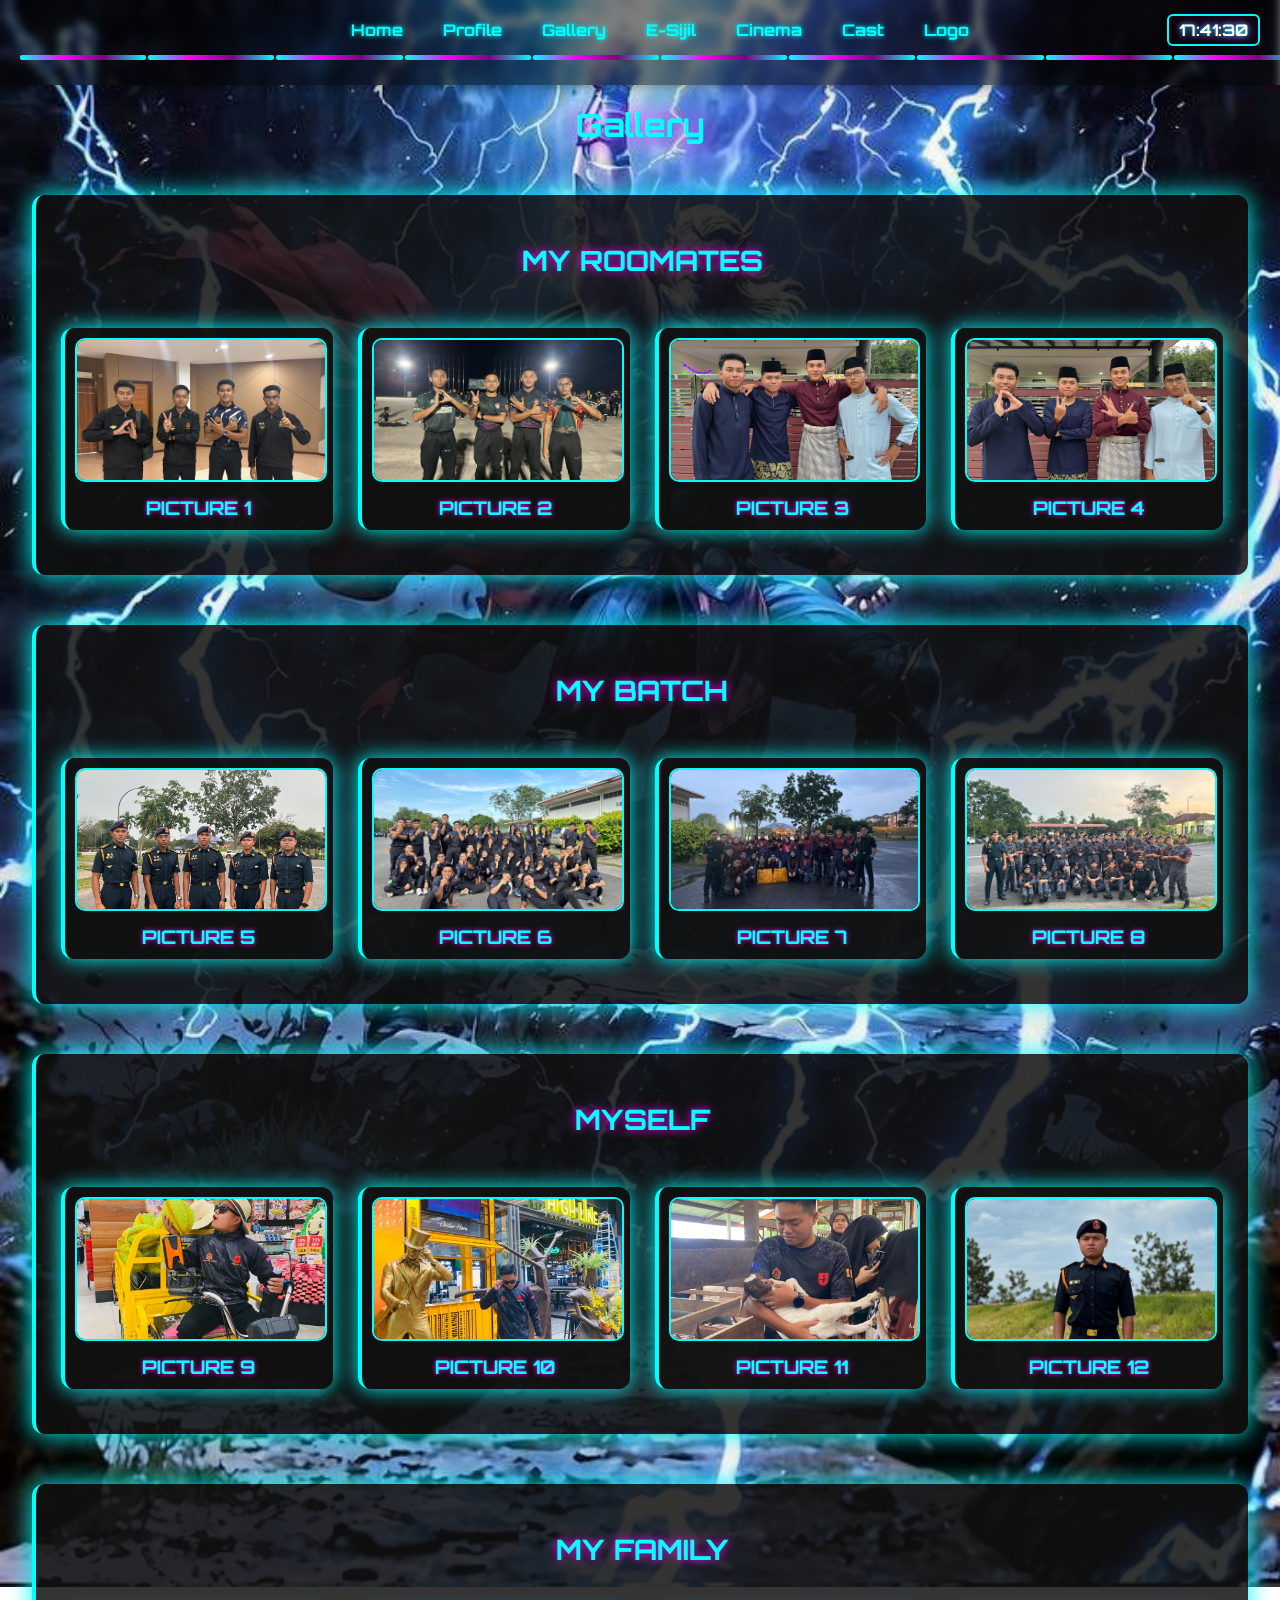
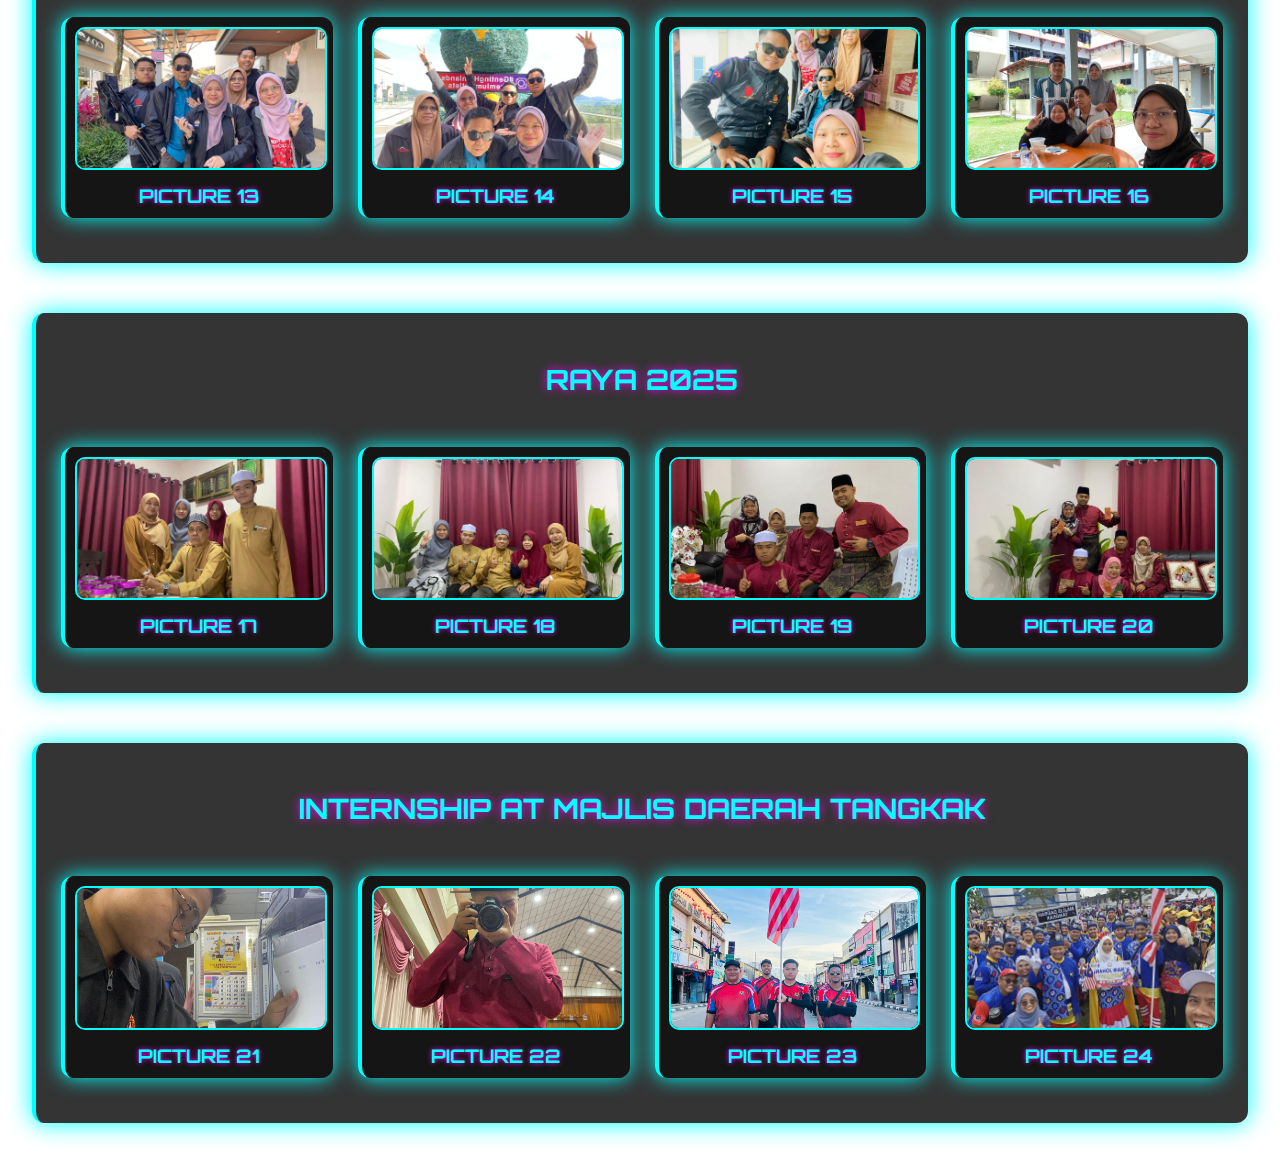
<file: gallery.html>
<!DOCTYPE html>
<html>
<head>
    <title>Gallery – Gamers Neon</title>
    <style>
        @import url('https://fonts.googleapis.com/css2?family=Orbitron:wght@400;700&display=swap');

        /* ================= GLOBAL ================= */
        body {
            margin: 0;
            font-family: 'Orbitron', monospace;
            background: url('images/gallery_bg.jpg') no-repeat center center fixed;
            background-size: cover;
            color: #fff;
            overflow-x: hidden;
        }

        /* ================= SCROLLBAR ================= */
        ::-webkit-scrollbar {
            width: 12px;
        }
        ::-webkit-scrollbar-track {
            background: #111;
        }
        ::-webkit-scrollbar-thumb {
            background: cyan;
            border-radius: 6px;
            box-shadow: 0 0 10px cyan;
        }
        ::-webkit-scrollbar-thumb:hover {
            background: #ff00ff;
            box-shadow: 0 0 15px #ff00ff;
        }

        /* Navbar */
        .navbar {
            width: 100%;
            display: flex;
            flex-direction: column;
            align-items: center; 
            padding: 10px 20px;
            background: rgba(0,0,0,0.5);
            backdrop-filter: blur(5px);
            box-shadow: 0 0 15px rgba(0,0,0,0.5);
            position: sticky;
            top: 0;
            z-index: 1000;
        }

        .navbar-menu-container {
            display: flex;
            justify-content: center;
            align-items: center;
            gap: 15px;
            width: 100%;
            max-width: 1200px;
            position: relative;
        }

        .navbar-menu {
            display: flex;
            gap: 12px;
            justify-content: center;
            align-items: center;
        }

        .navbar a {
            padding: 10px 14px;
            color: #00ffff;
            text-decoration: none;
            font-weight: bold;
            border-radius: 6px;
            text-shadow: 0 0 5px #00ffff;
            transition: 0.3s;
        }
        .navbar a:hover {
            background: #00ffff;
            color: #0d0d0d;
            text-shadow: 0 0 15px #ff00ff;
        }

        #digitalClock {
            font-family: 'Orbitron', monospace;
            font-size: 16px;
            font-weight: bold;
            padding: 4px 10px;
            border: 2px solid #00ffff;
            border-radius: 6px;
            text-align: center;
            text-shadow: 0 0 5px #00ffff, 0 0 15px #ff00ff;
            position: absolute;
            right: 0;
        }

        .navbar-visualizer {
            width: 100%;
            height: 20px;
            display: flex;
            gap: 2px;
            margin-top: 5px;
            overflow: hidden;
        }

        .navbar-visualizer .bar {
            flex: 1;
            height: 5px;
            background: linear-gradient(90deg, cyan, magenta, purple, cyan);
            border-radius: 2px;
            transition: height 0.05s linear;
        }

        /* ===== Gallery ===== */
        h1 {
            text-align: center;
            margin-top: 20px;
            color: #00ffff;
            text-shadow: 0 0 25px #ff00ff;
        }

        .gallery-container {
            width: 100%;
            margin: auto;
            display: grid;
            grid-template-columns: repeat(4, 1fr);
            gap: 20px;
            padding: 20px 0;
        }

        .gallery-card {
            background: rgba(17,17,17,0.85);
            padding: 10px;
            border-radius: 12px;
            border-left: 4px solid #00ffff;
            box-shadow: 0 0 20px cyan;
            transition: 0.3s;
            text-align: center;
            cursor: pointer;
        }

        .gallery-card:hover {
            border-left-color: #ff00ff;
            box-shadow: 0 0 35px #ff00ff;
        }

        .gallery-card img {
            width: 100%;
            aspect-ratio: 16/9;
            object-fit: cover;
            border-radius: 10px;
            border: 2px solid #00ffff;
            transition: 0.3s;
        }

        .gallery-card img:hover {
            transform: scale(1.05);
        }

        .gallery-card h3 {
            color: #00ffff;
            text-shadow: 0 0 5px #ff00ff;
            margin: 10px 0 0;
        }

        /* Section */
        .gallery-section {
            width: 95%;
            margin: 50px auto;
        }

        .gallery-section .card {
            background: rgba(17,17,17,0.85);
            padding: 25px;
            border-radius: 12px;
            border-left: 4px solid cyan;
            box-shadow: 0 0 25px cyan;
            margin-bottom: 50px;
        }

        .gallery-section .card h2 {
            color: cyan;
            text-shadow: 0 0 10px #ff00ff;
            text-align: center;
            margin-bottom: 30px;
            font-size: 28px;
        }

        .gallery-section .card .gallery-container {
            display: grid;
            grid-template-columns: repeat(4, 1fr);
            gap: 25px;
        }

        /* RESPONSIVE */
        @media screen and (max-width: 900px) {
            .gallery-container,
            .gallery-section .card .gallery-container {
                grid-template-columns: repeat(2, 1fr);
            }
        }
        @media screen and (max-width: 500px) {
            .gallery-container,
            .gallery-section .card .gallery-container {
                grid-template-columns: 1fr;
            }
        }

        /* ================= FULLSCREEN VIEWER ================= */
        .image-viewer {
            position: fixed;
            top:0; left:0;
            width:100%;
            height:100%;
            background: rgba(0,0,0,0.95);
            display:none;
            justify-content:center;
            align-items:center;
            z-index:9999;
        }
        .image-viewer img {
            border-radius:12px;
            border:3px solid cyan;
            box-shadow:0 0 40px cyan;
            transition: transform 0.3s;
            max-width:80%;
            max-height:90%;
            width:auto;
            height:auto;
        }
        .image-viewer span {
            position:absolute;
            top:20px;
            right:30px;
            font-size:35px;
            color: cyan;
            cursor:pointer;
            text-shadow:0 0 20px magenta;
        }

    </style>
</head>
<body>

<!-- Navbar -->
<div class="navbar">
    <div class="navbar-menu-container">
        <div class="navbar-menu">
            <a href="index.html">Home</a>
            <a href="profile.html">Profile</a>
            <a href="gallery.html">Gallery</a>
            <a href="esijil.html">E-Sijil</a>
            <a href="cinema.html">Cinema</a>
            <a href="cast.html">Cast</a>
            <a href="logo.html">Logo</a>
        </div>
        <div id="digitalClock"></div>
    </div>
    <div class="navbar-visualizer">
        <div class="bar"></div><div class="bar"></div><div class="bar"></div>
        <div class="bar"></div><div class="bar"></div><div class="bar"></div>
        <div class="bar"></div><div class="bar"></div><div class="bar"></div>
        <div class="bar"></div>
    </div>
</div>

<h1>Gallery</h1>

<div class="gallery-section">
    <!-- MY ROOMATES -->
    <div class="card">
        <h2>MY ROOMATES</h2>
        <div class="gallery-container">
            <div class="gallery-card"><img src="images/PIC_1.jpg"><h3>PICTURE 1</h3></div>
            <div class="gallery-card"><img src="images/PIC_2.jpg"><h3>PICTURE 2</h3></div>
            <div class="gallery-card"><img src="images/PIC_3.jpg"><h3>PICTURE 3</h3></div>
            <div class="gallery-card"><img src="images/PIC_4.jpg"><h3>PICTURE 4</h3></div>
        </div>
    </div>
    <!-- MY BATCH -->
    <div class="card">
        <h2>MY BATCH</h2>
        <div class="gallery-container">
            <div class="gallery-card"><img src="images/PIC_5.jpg"><h3>PICTURE 5</h3></div>
            <div class="gallery-card"><img src="images/PIC_6.jpg"><h3>PICTURE 6</h3></div>
            <div class="gallery-card"><img src="images/PIC_7.jpg"><h3>PICTURE 7</h3></div>
            <div class="gallery-card"><img src="images/PIC_8.jpg"><h3>PICTURE 8</h3></div>
        </div>
    </div>
    <!-- MYSELF -->
    <div class="card">
        <h2>MYSELF</h2>
        <div class="gallery-container">
            <div class="gallery-card"><img src="images/PIC_9.jpg"><h3>PICTURE 9</h3></div>
            <div class="gallery-card"><img src="images/PIC_10.jpg"><h3>PICTURE 10</h3></div>
            <div class="gallery-card"><img src="images/PIC_11.jpg"><h3>PICTURE 11</h3></div>
            <div class="gallery-card"><img src="images/PIC_12.jpg"><h3>PICTURE 12</h3></div>
        </div>
    </div>
    <!-- MY FAMILY -->
    <div class="card">
        <h2>MY FAMILY</h2>
        <div class="gallery-container">
            <div class="gallery-card"><img src="images/PIC_13.jpg"><h3>PICTURE 13</h3></div>
            <div class="gallery-card"><img src="images/PIC_14.jpg"><h3>PICTURE 14</h3></div>
            <div class="gallery-card"><img src="images/PIC_15.jpg"><h3>PICTURE 15</h3></div>
            <div class="gallery-card"><img src="images/PIC_16.jpg"><h3>PICTURE 16</h3></div>
        </div>
    </div>
    <!-- RAYA 2025 -->
    <div class="card">
        <h2>RAYA 2025</h2>
        <div class="gallery-container">
            <div class="gallery-card"><img src="images/PIC_17.jpg"><h3>PICTURE 17</h3></div>
            <div class="gallery-card"><img src="images/PIC_18.jpg"><h3>PICTURE 18</h3></div>
            <div class="gallery-card"><img src="images/PIC_19.jpg"><h3>PICTURE 19</h3></div>
            <div class="gallery-card"><img src="images/PIC_20.jpg"><h3>PICTURE 20</h3></div>
        </div>
    </div>
    <!-- INTERNSHIP -->
    <div class="card">
        <h2>INTERNSHIP AT MAJLIS DAERAH TANGKAK</h2>
        <div class="gallery-container">
            <div class="gallery-card"><img src="images/PIC_21.jpg"><h3>PICTURE 21</h3></div>
            <div class="gallery-card"><img src="images/PIC_22.jpg"><h3>PICTURE 22</h3></div>
            <div class="gallery-card"><img src="images/PIC_23.jpg"><h3>PICTURE 23</h3></div>
            <div class="gallery-card"><img src="images/PIC_24.jpg"><h3>PICTURE 24</h3></div>
        </div>
    </div>
</div>

<!-- FULLSCREEN VIEWER -->
<div class="image-viewer" id="imageViewer">
    <span onclick="closeImage()">✖</span>
    <img id="viewerImg">
</div>

<script>
    // Digital Clock
    function updateClock() {
        const now = new Date();
        let h = now.getHours();
        let m = now.getMinutes();
        let s = now.getSeconds();
        h = h<10?'0'+h:h;
        m = m<10?'0'+m:m;
        s = s<10?'0'+s:s;
        document.getElementById('digitalClock').textContent = h+':'+m+':'+s;
    }
    setInterval(updateClock,1000);
    updateClock();

    // Fullscreen Viewer
    const viewer = document.getElementById("imageViewer");
    const viewerImg = document.getElementById("viewerImg");

    document.querySelectorAll('.gallery-card img').forEach(img=>{
        img.addEventListener('click', ()=>{
            viewerImg.src = img.src;
            viewer.style.display = "flex";

            const image = new Image();
            image.src = img.src;
            image.onload = ()=>{
                if(image.height > image.width){
                    // portrait
                    viewerImg.style.maxHeight="90%";
                    viewerImg.style.maxWidth="auto";
                } else {
                    // landscape
                    viewerImg.style.maxWidth="80%";
                    viewerImg.style.maxHeight="auto";
                }
            }
        });
    });

    function closeImage(){
        viewer.style.display = "none";
    }
</script>

</body>
</html>
</file>
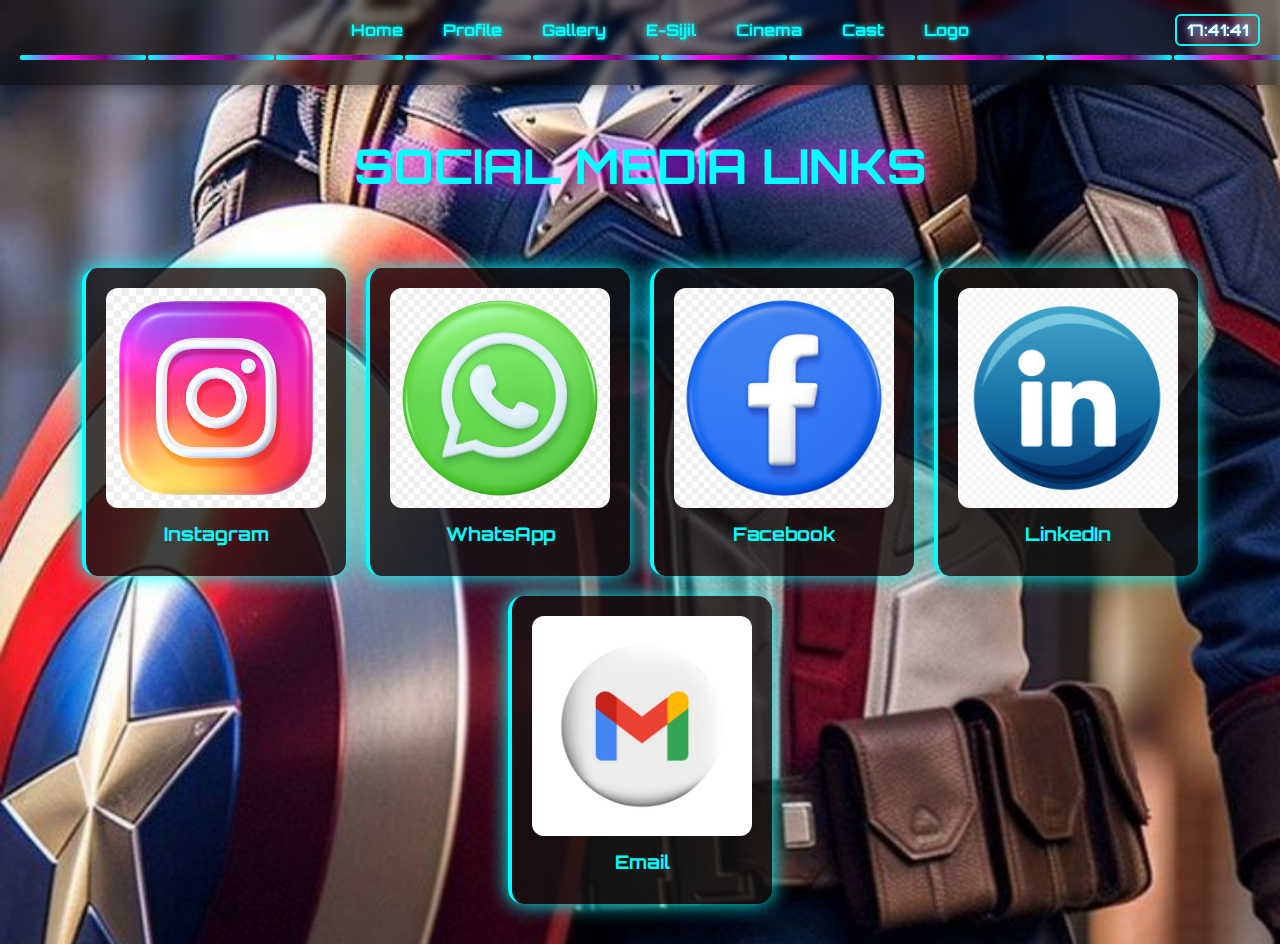
<file: Logo.html>
<!DOCTYPE html>
<html>
<head>
<title>Social Media Links – Avengers Gamers Neon</title>

<style>
        @import url('https://fonts.googleapis.com/css2?family=Orbitron:wght@400;700&display=swap');

        /* ================= GLOBAL ================= */
        body {
            margin: 0;
            font-family: 'Orbitron', monospace;
            background: url('images/logo_bg.jpg') no-repeat center center fixed;
            background-size: cover;
            color: #fff;
            overflow-x: hidden;
        }

        /* ================= SCROLLBAR ================= */
        ::-webkit-scrollbar {
            width: 12px;
        }

        ::-webkit-scrollbar-track {
            background: #111;
        }

        ::-webkit-scrollbar-thumb {
            background: cyan;
            border-radius: 6px;
            box-shadow: 0 0 10px cyan;
        }

        ::-webkit-scrollbar-thumb:hover {
            background: #ff00ff;
            box-shadow: 0 0 15px #ff00ff;
        }

/* ================= NAVBAR ================= */
.navbar {
    width: 100%;
    display: flex;
    flex-direction: column;
    align-items: center; 
    padding: 10px 20px;
    background: rgba(0,0,0,0.5);
    backdrop-filter: blur(5px);
    box-shadow: 0 0 15px rgba(0,0,0,0.5);
    position: sticky;
    top: 0;
    z-index: 1000;
}

.navbar-menu-container {
    display: flex;
    justify-content: center;
    align-items: center;
    gap: 15px;
    width: 100%;
    max-width: 1200px;
    position: relative;
}

.navbar-menu {
    display: flex;
    gap: 12px;
    justify-content: center;
    align-items: center;
}

.navbar a {
    padding: 10px 14px;
    color: #00ffff;
    text-decoration: none;
    font-weight: bold;
    border-radius: 6px;
    text-shadow: 0 0 5px #00ffff;
    transition: 0.3s;
}

.navbar a:hover {
    background: #00ffff;
    color: #111;
    text-shadow: 0 0 15px #ff00ff;
}

#digitalClock {
    font-family: 'Orbitron', monospace;
    font-size: 16px;
    font-weight: bold;
    padding: 4px 10px;
    border: 2px solid #00ffff;
    border-radius: 6px;
    text-align: center;
    text-shadow: 0 0 5px #00ffff, 0 0 15px #ff00ff;
    position: absolute;
    right: 0;
}

.navbar-visualizer {
    width: 100%;
    height: 20px;
    display: flex;
    gap: 2px;
    margin-top: 5px;
    overflow: hidden;
}

.navbar-visualizer .bar {
    flex: 1;
    height: 5px;
    background: linear-gradient(90deg, cyan, magenta, purple, cyan);
    border-radius: 2px;
    transition: height 0.05s linear;
}

/* ================= TITLE ================= */
h1 {
    text-align: center;
    margin-top: 50px;
    color: #00ffff;
    text-shadow: 0 0 25px #ff00ff;
    font-size: 48px;
}

/* ================= SOCIAL CARDS ================= */
.logo-container {
    display: flex;
    flex-wrap: wrap;
    gap: 20px;
    justify-content: center;
    padding: 40px 20px;
}

.card-link {
    text-decoration: none;
    color: inherit;
}

.logo-card {
    background: rgba(17,17,17,0.8);
    padding: 20px;
    border-radius: 15px;
    border-left: 4px solid #00ffff;
    box-shadow: 0 0 20px cyan;
    width: 220px;
    text-align: center;
    transition: 0.3s;
    position: relative;
}

.logo-card:hover {
    transform: translateY(-6px) scale(1.02);
    border-left-color: #ff00ff;
    box-shadow: 0 0 35px #ff00ff;
}

.logo-card::after {
    content: "CLICK TO OPEN";
    position: absolute;
    bottom: 12px;
    left: 50%;
    transform: translateX(-50%);
    font-size: 11px;
    letter-spacing: 2px;
    opacity: 0;
    transition: 0.3s;
}

.logo-card:hover::after {
    opacity: 1;
}

.logo-card img {
    width: 100%;
    border-radius: 12px;
}

.logo-card h3 {
    margin: 10px 0;
    color: #00ffff;
}

/* ================= ICONS ================= */
.social-links i {
    font-size: 28px;
}

.social-instagram { color: #f58529; }
.social-whatsapp { color: #25D366; }
.social-facebook { color: #1877F2; }
.social-linkedin { color: #0A66C2; }
.social-email { color: #ffcc00; }

/* ================= RESPONSIVE ================= */
@media(max-width: 900px) { .logo-card { width: 45%; } }
@media(max-width: 500px) { .logo-card { width: 90%; } }
</style>
</head>

<body>

<!-- ================= NAVBAR ================= -->
<div class="navbar">
    <div class="navbar-menu-container">
        <div class="navbar-menu">
            <a href="index.html">Home</a>
            <a href="profile.html">Profile</a>
            <a href="gallery.html">Gallery</a>
            <a href="esijil.html">E-Sijil</a>
            <a href="cinema.html">Cinema</a>
            <a href="cast.html">Cast</a>
            <a href="logo.html">Logo</a>
        </div>
        <div id="digitalClock"></div>
    </div>
    <div class="navbar-visualizer">
        <div class="bar"></div><div class="bar"></div><div class="bar"></div>
        <div class="bar"></div><div class="bar"></div><div class="bar"></div>
        <div class="bar"></div><div class="bar"></div><div class="bar"></div>
        <div class="bar"></div>
    </div>
</div>

<h1>SOCIAL MEDIA LINKS</h1>

<div class="logo-container">

<a href="https://www.instagram.com/__.azdill" target="_blank" class="card-link">
    <div class="logo-card">
        <img src="images/LOGO_1.jpg">
        <h3>Instagram</h3>
        <div class="social-links">
            <i class="fab fa-instagram social-instagram"></i>
        </div>
    </div>
</a>

<a href="https://wa.me/60183656528" target="_blank" class="card-link">
<div class="logo-card">
    <img src="images/LOGO_2.jpg">
    <h3>WhatsApp</h3>
    <div class="social-links">
        <i class="fab fa-whatsapp social-whatsapp"></i>
    </div>
</div>
</a>

<a href="https://www.facebook.com/aidilazam.azdill" target="_blank" class="card-link">
    <div class="logo-card">
        <img src="images/LOGO_3.jpg">
        <h3>Facebook</h3>
        <div class="social-links">
            <i class="fab fa-facebook social-facebook"></i>
        </div>
    </div>
</a>

<a href="https://www.linkedin.com/in/muhammad-aidil-azam-bin-mohd-top-0773aa381/" target="_blank" style="text-decoration: none;">
    <div class="logo-card">
        <img src="images/LOGO_4.jpg" alt="LinkedIn">
        <h3>LinkedIn</h3>
        <div class="social-links">
            <i class="fab fa-linkedin social-linkedin"></i>
        </div>
    </div>
</a>


<a href="mailto:aidilazam2101@gmail.com?subject=Hello%20Aidil&body=Hi%20Aidil,%0A%0AI%20would%20like%20to%20contact%20you%20regarding..." class="card-link">
    <div class="logo-card">
        <img src="images/LOGO_5.jpg" alt="Email">
        <h3>Email</h3>
        <div class="social-links">
            <i class="fas fa-envelope social-email"></i>
        </div>
    </div>
</a>

</div>

<script>
function updateClock(){
    const n = new Date();
    document.getElementById("digitalClock").textContent =
    String(n.getHours()).padStart(2,'0') + ":" +
    String(n.getMinutes()).padStart(2,'0') + ":" +
    String(n.getSeconds()).padStart(2,'0');
}
setInterval(updateClock,1000);
updateClock();
</script>

</body>
</html>
</file>
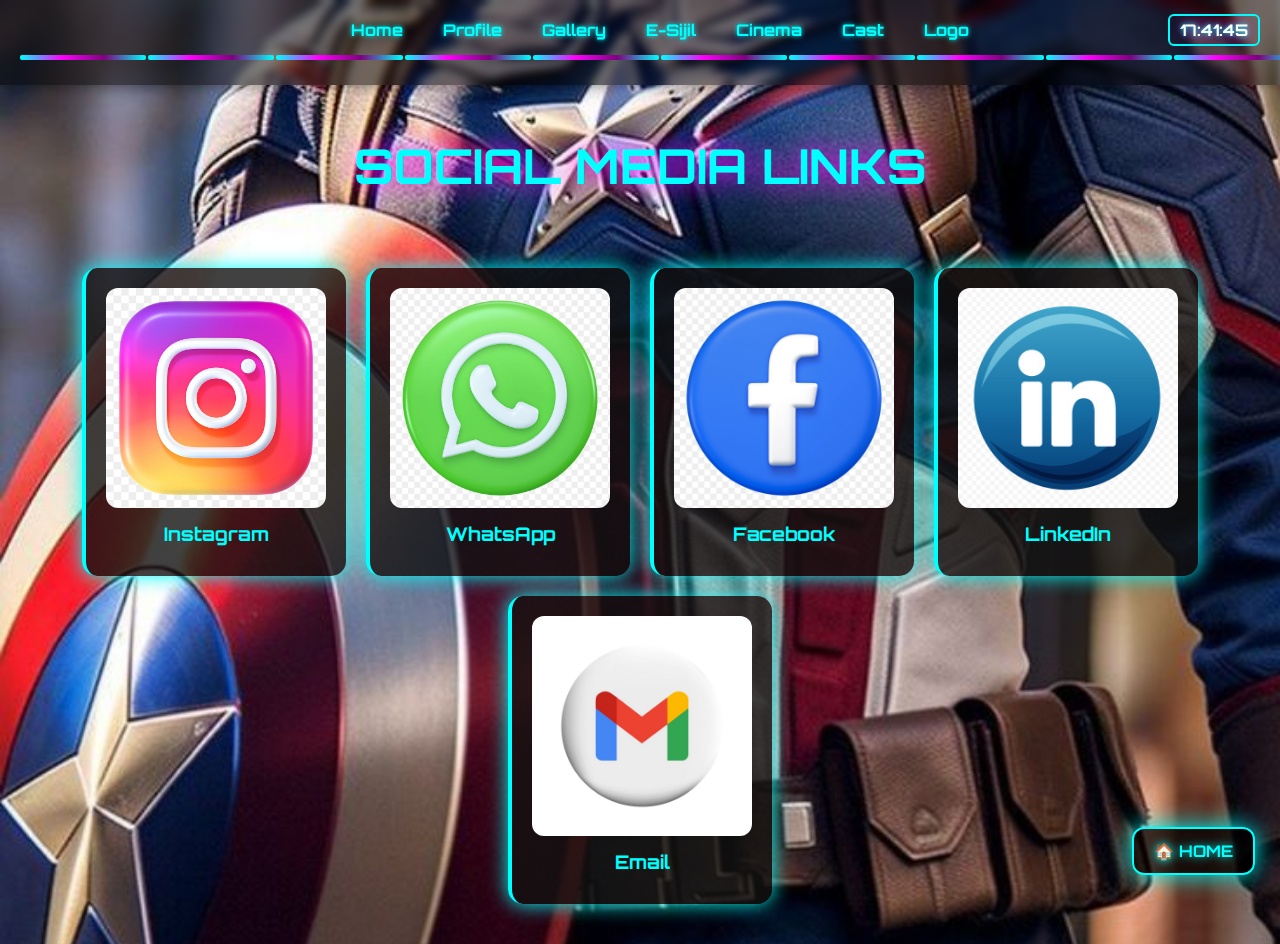
<file: logo.html>
<!DOCTYPE html>
<html>
<head>
<title>Social Media Links – Avengers Gamers Neon</title>

<style>
        @import url('https://fonts.googleapis.com/css2?family=Orbitron:wght@400;700&display=swap');

        /* ================= GLOBAL ================= */
        body {
            margin: 0;
            font-family: 'Orbitron', monospace;
            background: url('images/logo_bg.jpg') no-repeat center center fixed;
            background-size: cover;
            color: #fff;
            overflow-x: hidden;
        }

        /* ================= SCROLLBAR ================= */
        ::-webkit-scrollbar {
            width: 12px;
        }

        ::-webkit-scrollbar-track {
            background: #111;
        }

        ::-webkit-scrollbar-thumb {
            background: cyan;
            border-radius: 6px;
            box-shadow: 0 0 10px cyan;
        }

        ::-webkit-scrollbar-thumb:hover {
            background: #ff00ff;
            box-shadow: 0 0 15px #ff00ff;
        }

/* ================= NAVBAR ================= */
.navbar {
    width: 100%;
    display: flex;
    flex-direction: column;
    align-items: center; 
    padding: 10px 20px;
    background: rgba(0,0,0,0.5);
    backdrop-filter: blur(5px);
    box-shadow: 0 0 15px rgba(0,0,0,0.5);
    position: sticky;
    top: 0;
    z-index: 1000;
}

.navbar-menu-container {
    display: flex;
    justify-content: center;
    align-items: center;
    gap: 15px;
    width: 100%;
    max-width: 1200px;
    position: relative;
}

.navbar-menu {
    display: flex;
    gap: 12px;
    justify-content: center;
    align-items: center;
}

.navbar a {
    padding: 10px 14px;
    color: #00ffff;
    text-decoration: none;
    font-weight: bold;
    border-radius: 6px;
    text-shadow: 0 0 5px #00ffff;
    transition: 0.3s;
}

.navbar a:hover {
    background: #00ffff;
    color: #111;
    text-shadow: 0 0 15px #ff00ff;
}

#digitalClock {
    font-family: 'Orbitron', monospace;
    font-size: 16px;
    font-weight: bold;
    padding: 4px 10px;
    border: 2px solid #00ffff;
    border-radius: 6px;
    text-align: center;
    text-shadow: 0 0 5px #00ffff, 0 0 15px #ff00ff;
    position: absolute;
    right: 0;
}

.navbar-visualizer {
    width: 100%;
    height: 20px;
    display: flex;
    gap: 2px;
    margin-top: 5px;
    overflow: hidden;
}

.navbar-visualizer .bar {
    flex: 1;
    height: 5px;
    background: linear-gradient(90deg, cyan, magenta, purple, cyan);
    border-radius: 2px;
    transition: height 0.05s linear;
}
/* ================= FLOATING HOME BUTTON ================= */
.floating-home {
    position: fixed;
    bottom: 25px;
    right: 25px;
    z-index: 9999;
}

.floating-home a {
    display: flex;
    align-items: center;
    justify-content: center;
    padding: 12px 20px;       /* tinggi x lebar */
    border-radius: 12px;       /* segiempat dengan sudut bulat */
    background: rgba(0,0,0,0.75);
    border: 2px solid #00ffff;
    color: #00ffff;
    text-decoration: none;
    font-weight: bold;
    font-size: 16px;
    text-shadow: 0 0 10px #00ffff;
    box-shadow: 0 0 25px cyan;
    animation: pulseGlow 2s infinite, floatBtn 3s ease-in-out infinite;
    transition: 0.3s;
}

/* Hover effect */
.floating-home a:hover {
    background: #00ffff;
    color: #111;
    box-shadow: 0 0 60px #ff00ff, 0 0 120px cyan;
    transform: scale(1.05);
    text-shadow: none;
}

/* Click effect */
.floating-home a:active {
    transform: scale(0.95);
    box-shadow: 0 0 80px #ff00ff;
}

/* ================= ANIMATIONS ================= */
@keyframes pulseGlow {
    0% { box-shadow: 0 0 15px cyan; }
    50% { box-shadow: 0 0 35px #ff00ff; }
    100% { box-shadow: 0 0 15px cyan; }
}

@keyframes floatBtn {
    0%   { transform: translateY(0); }
    50%  { transform: translateY(-6px); }
    100% { transform: translateY(0); }
}

/* ================= GLOW ANIMATION ================= */
@keyframes pulseGlow {
    0% { box-shadow: 0 0 15px cyan; }
    50% { box-shadow: 0 0 35px #ff00ff; }
    100% { box-shadow: 0 0 15px cyan; }
}


/* ================= TITLE ================= */
h1 {
    text-align: center;
    margin-top: 50px;
    color: #00ffff;
    text-shadow: 0 0 25px #ff00ff;
    font-size: 48px;
}

/* ================= SOCIAL CARDS ================= */
.logo-container {
    display: flex;
    flex-wrap: wrap;
    gap: 20px;
    justify-content: center;
    padding: 40px 20px;
}

.card-link {
    text-decoration: none;
    color: inherit;
}

.logo-card {
    background: rgba(17,17,17,0.8);
    padding: 20px;
    border-radius: 15px;
    border-left: 4px solid #00ffff;
    box-shadow: 0 0 20px cyan;
    width: 220px;
    text-align: center;
    transition: 0.3s;
    position: relative;
}

.logo-card:hover {
    transform: translateY(-6px) scale(1.02);
    border-left-color: #ff00ff;
    box-shadow: 0 0 35px #ff00ff;
}

.logo-card::after {
    content: "CLICK TO OPEN";
    position: absolute;
    bottom: 12px;
    left: 50%;
    transform: translateX(-50%);
    font-size: 11px;
    letter-spacing: 2px;
    opacity: 0;
    transition: 0.3s;
}

.logo-card:hover::after {
    opacity: 1;
}

.logo-card img {
    width: 100%;
    border-radius: 12px;
}

.logo-card h3 {
    margin: 10px 0;
    color: #00ffff;
}
@keyframes floatBtn {
    0%   { transform: translateY(0); }
    50%  { transform: translateY(-10px); }
    100% { transform: translateY(0); }
}

@keyframes sweep {
    from { transform: translateX(-100%); }
    to   { transform: translateX(100%); }
}


/* ================= ICONS ================= */
.social-links i {
    font-size: 28px;
}

.social-instagram { color: #f58529; }
.social-whatsapp { color: #25D366; }
.social-facebook { color: #1877F2; }
.social-linkedin { color: #0A66C2; }
.social-email { color: #ffcc00; }

/* ================= RESPONSIVE ================= */
@media(max-width: 900px) { .logo-card { width: 45%; } }
@media(max-width: 500px) { .logo-card { width: 90%; } }
</style>
</head>

<body>

<!-- ================= NAVBAR ================= -->
<div class="navbar">
    <div class="navbar-menu-container">
        <div class="navbar-menu">
            <a href="index.html">Home</a>
            <a href="profile.html">Profile</a>
            <a href="gallery.html">Gallery</a>
            <a href="esijil.html">E-Sijil</a>
            <a href="cinema.html">Cinema</a>
            <a href="cast.html">Cast</a>
            <a href="logo.html">Logo</a>
        </div>
        <div id="digitalClock"></div>
    </div>
    <div class="navbar-visualizer">
        <div class="bar"></div><div class="bar"></div><div class="bar"></div>
        <div class="bar"></div><div class="bar"></div><div class="bar"></div>
        <div class="bar"></div><div class="bar"></div><div class="bar"></div>
        <div class="bar"></div>
    </div>
</div>

<h1>SOCIAL MEDIA LINKS</h1>

<div class="logo-container">

<a href="https://www.instagram.com/__.azdill" target="_blank" class="card-link">
    <div class="logo-card">
        <img src="images/LOGO_1.jpg">
        <h3>Instagram</h3>
        <div class="social-links">
            <i class="fab fa-instagram social-instagram"></i>
        </div>
    </div>
</a>

<a href="https://wa.me/60183656528" target="_blank" class="card-link">
<div class="logo-card">
    <img src="images/LOGO_2.jpg">
    <h3>WhatsApp</h3>
    <div class="social-links">
        <i class="fab fa-whatsapp social-whatsapp"></i>
    </div>
</div>
</a>

<a href="https://www.facebook.com/aidilazam.azdill" target="_blank" class="card-link">
    <div class="logo-card">
        <img src="images/LOGO_3.jpg">
        <h3>Facebook</h3>
        <div class="social-links">
            <i class="fab fa-facebook social-facebook"></i>
        </div>
    </div>
</a>

<a href="https://www.linkedin.com/in/muhammad-aidil-azam-bin-mohd-top-0773aa381/" target="_blank" style="text-decoration: none;">
    <div class="logo-card">
        <img src="images/LOGO_4.jpg" alt="LinkedIn">
        <h3>LinkedIn</h3>
        <div class="social-links">
            <i class="fab fa-linkedin social-linkedin"></i>
        </div>
    </div>
</a>


<a href="mailto:aidilazam2101@gmail.com?subject=Hello%20Aidil&body=Hi%20Aidil,%0A%0AI%20would%20like%20to%20contact%20you%20regarding..." class="card-link">
    <div class="logo-card">
        <img src="images/LOGO_5.jpg" alt="Email">
        <h3>Email</h3>
        <div class="social-links">
            <i class="fas fa-envelope social-email"></i>
        </div>
    </div>
</a>

</div>

<script>
function updateClock(){
    const n = new Date();
    document.getElementById("digitalClock").textContent =
    String(n.getHours()).padStart(2,'0') + ":" +
    String(n.getMinutes()).padStart(2,'0') + ":" +
    String(n.getSeconds()).padStart(2,'0');
}
setInterval(updateClock,1000);
updateClock();
</script>

<div class="floating-home">
    <a href="index.html">🏠 HOME</a>
</div>

</body>
</html>
</file>
